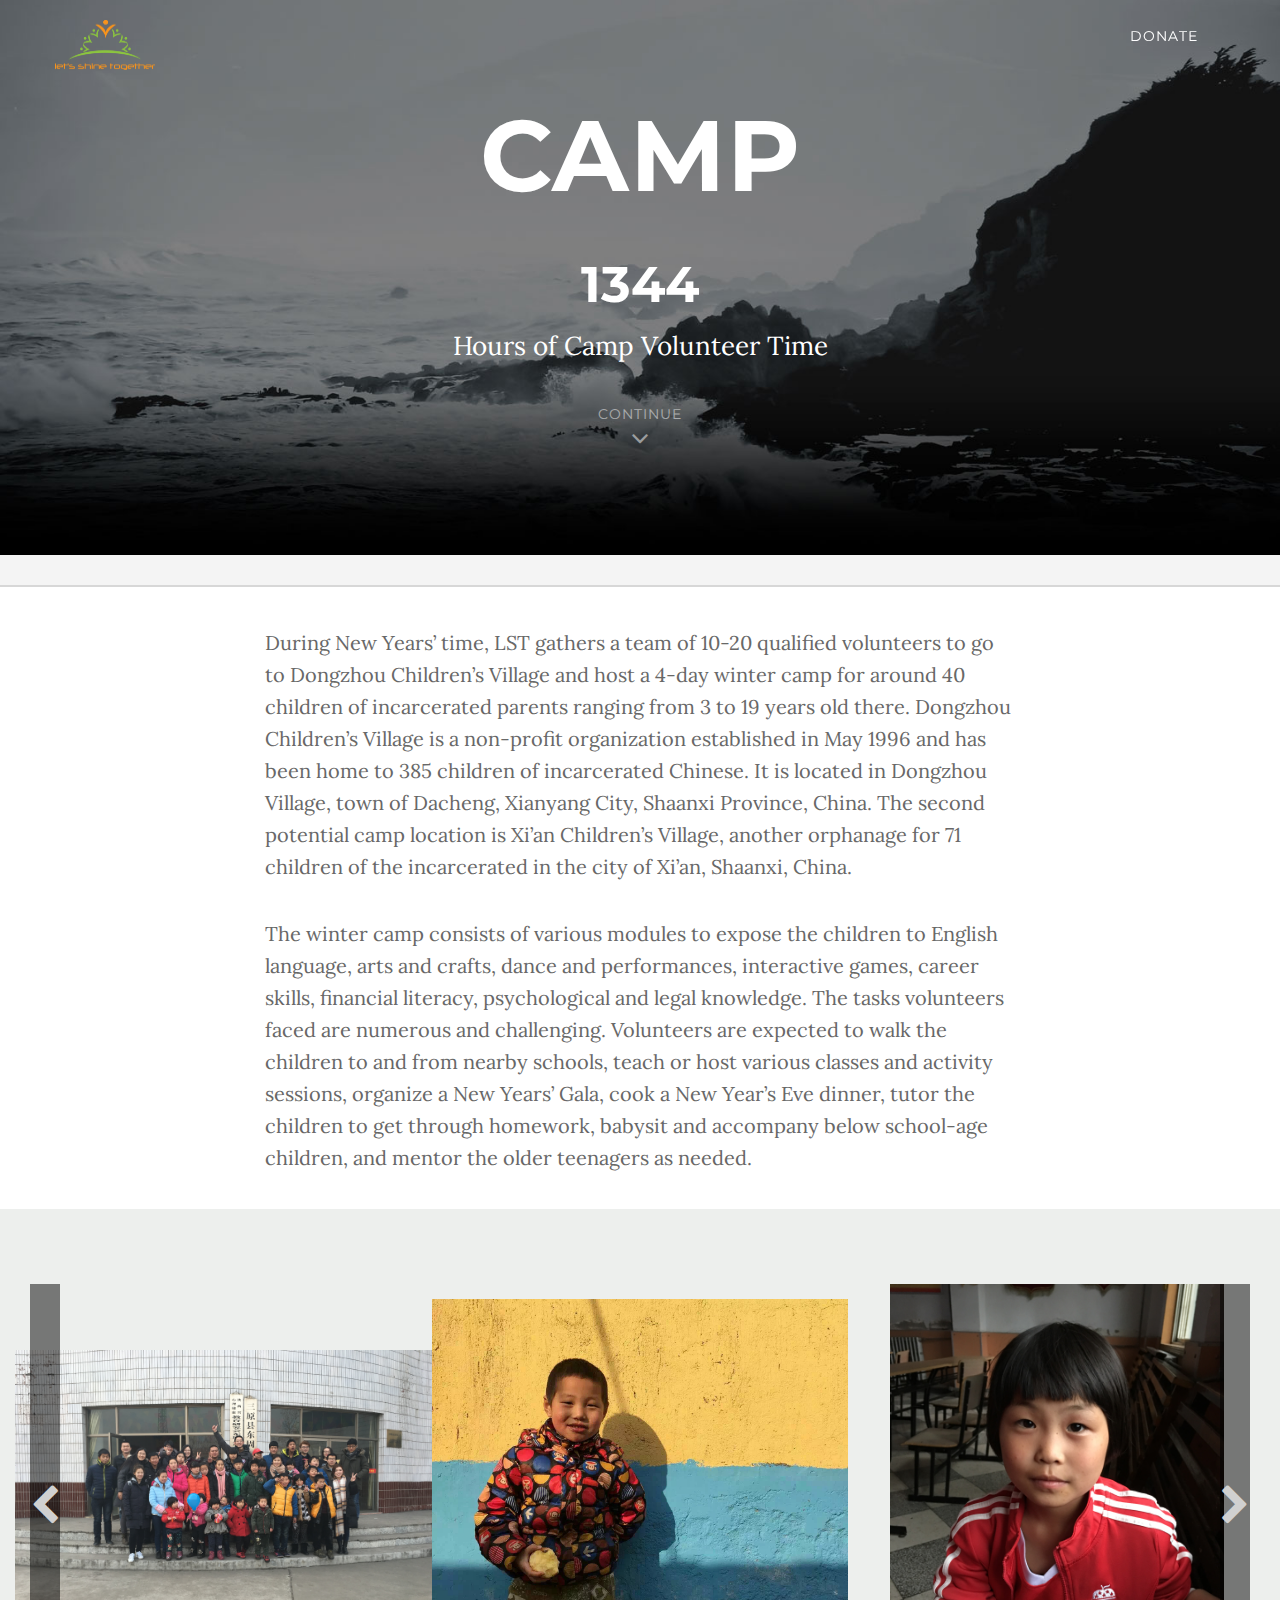
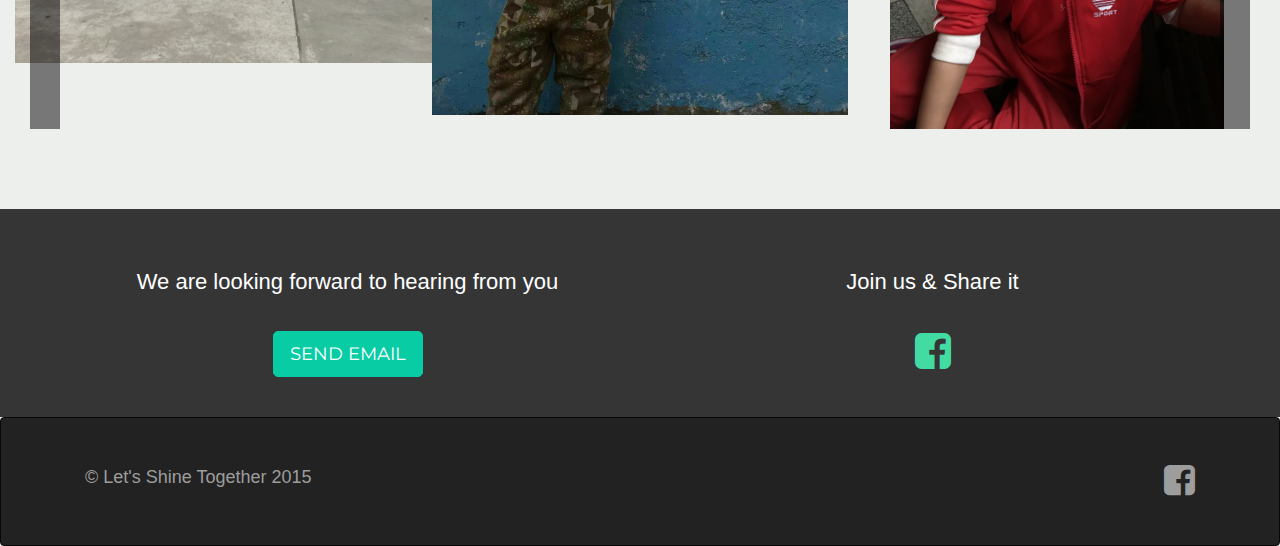
<file: program-Camp.html>
<!DOCTYPE html>
<html lang="en">

<head>

    <meta charset="utf-8">
    <meta http-equiv="X-UA-Compatible" content="IE=edge">
    <meta name="viewport" content="width=device-width, initial-scale=1">
    <meta name="description" content="">
    <meta name="author" content="">

    <title>Let's Shine Together</title>
	<link rel="shortcut icon" type="image/x-icon" href="img/favicon.ico" />
    <!-- Bootstrap Core CSS -->
    <link href="css/bootstrap.min.css" rel="stylesheet">
	<link href="css/jasny-bootstrap.min.css" rel="stylesheet" media="screen">

    <!-- Custom CSS -->
    <link href="css/grayscale.css" rel="stylesheet">
    <link href="css/single-program.css" rel="stylesheet">

    <!-- Custom Fonts -->
    <link href="font-awesome/css/font-awesome.min.css" rel="stylesheet" type="text/css">
    <link href="https://fonts.googleapis.com/css?family=Lora:400,700,400italic,700italic" rel="stylesheet" type="text/css">
    <link href="https://fonts.googleapis.com/css?family=Montserrat:400,700" rel="stylesheet" type="text/css">

    <style type="text/css">
      #photo-container-1{
        height: 445px;
        background-image: url('img/programs/program-pics/camp/camp-1.JPG');
        background-size: contain;
        background-repeat: no-repeat;
        background-position: center;
      }

      #photo-container-2{
        height: 445px;
        background-image: url('img/programs/program-pics/camp/camp-2.JPG');
        background-size: contain;
        background-repeat: no-repeat;
        background-position: center;
      }

      #photo-container-3{
        height: 445px;
        background-image: url('img/programs/program-pics/camp/camp-3.JPG');
        background-size: contain;
        background-repeat: no-repeat;
        background-position: center;
      }
    </style>
</head>

<body id="page-top" data-target=".navbar-fixed-top">

    <!-- Header -->
    <nav class="navbar navbar-custom navbar-fixed-top" role="navigation">
        <div class="container">
            <div class="navbar-header">
                <a href="https://www.gofundme.com/6ua8nx78" target="_blank" class="btn navbar-donate-btn navbar-toggle">
                    Donate
                </a>
                <a class="navbar-brand page-scroll navbar-brand-logo" href="index.html#programs">
                    <img alt="Let's Shine Together" src="img/logo.png" class="logo-brand">
                </a>
            </div>

            <!-- Collect the nav links, forms, and other content for toggling -->
            <div class="collapse navbar-collapse navbar-right navbar-main-collapse">
                <ul class="nav navbar-nav">
                    <!-- Hidden li included to remove active class from about link when scrolled up past about section -->
                    <li class="hidden">
                        <a href="index.html"></a>
                    </li>
                    <a href="https://www.gofundme.com/6ua8nx78" target="_blank" class="btn navbar-donate-btn">
					    Donate
					</a>
                </ul>
            </div>
            <!-- /.navbar-collapse -->
        </div>
        <!-- /.container -->
    </nav>

    <!-- Intro Header -->
    <header class="intro programs">
        <div class="intro-body">
            <div class="container">
                <div class="row">
                    <div class="col-md-8 col-md-offset-2">
                        <h1 class="brand-heading">Camp</h1>
                        <p class="intro-text"><span class="volunteer-hours">1344</span> <br />Hours of Camp Volunteer Time</p>
                        <a href="#section-content" class="btn btn-continue-arrow page-scroll">
                            CONTINUE<br><i class="fa fa-angle-down fa-2x animated"></i>
                        </a>
                    </div>
                </div>
            </div>
        </div>
    </header>

	<section id="section-content" class="program-text">
		<div class="watch-video">
		</div>
		<div class="main-content">
			<div class="container">
				<div class="row">
					<div class="col-md-8 col-md-offset-2 post-content first">
						<p>During New Years’ time, LST gathers a team of 10-20 qualified
              volunteers to go to Dongzhou Children’s Village and host a 4-day
              winter camp for around 40 children of incarcerated parents ranging
              from 3 to 19 years old there. Dongzhou Children’s Village is a non-profit
              organization established in May 1996 and has been home to 385 children
              of incarcerated Chinese. It is located in Dongzhou Village, town of
              Dacheng, Xianyang City, Shaanxi Province, China. The second potential
              camp location is Xi’an Children’s Village, another orphanage for 71
              children of the incarcerated in the city of Xi’an, Shaanxi, China.
            </p>
						<p>The winter camp consists of various modules to expose the children
              to English language, arts and crafts, dance and performances, interactive
              games, career skills, financial literacy, psychological and legal knowledge.
              The tasks volunteers faced are numerous and challenging. Volunteers
              are expected to walk the children to and from nearby schools, teach
              or host various classes and activity sessions, organize a New Years’
              Gala, cook a New Year’s Eve dinner, tutor the children to get through
              homework, babysit and accompany below school-age children, and mentor
              the older teenagers as needed.
            </p>
					</div>
				</div>
			</div>
		</div>
	</section>

  <section id="section-slider" class="program-text" style="margin-bottom: 80px;">
    <div class="main-content">
      <div class="container-fluid">
        <div class="slider generic">
          <div id="photo-container-1" data-max-num="44" data-photo-prefix="camp" class="col-md-4">
            <i id="photo-left" class="fa fa-chevron-left fa-3x" aria-hidden="true" style="float: left;
             line-height: 445px; color: #d0d0d0; background-color: rgba(0,0,0,.5); cursor:pointer"></i>
          </div>
          <div id="photo-container-2" class="col-md-4">
          </div>
          <div id="photo-container-3" class="col-md-4">
            <i id="photo-right" class="fa fa-chevron-right fa-3x" aria-hidden="true" style="float: right;
             line-height: 445px; color: #d0d0d0; background-color: rgba(0,0,0,.5); cursor:pointer;"></i>
          </div>
        </div>
      </div>
    </div>
  </section>

	<!-- Social Media Section  -->
	<section id="programs-social-meida" class="content-section text-center small-media-section">
		<div class="container">
			<div class="row">
				<div class="col-md-6 col-sm-6 col-email-share">
					<p class="subheader">We are looking forward to hearing from you</p>
					<a href="mailto:karen.zhou@letsshinetogether.org" class="btn btn-contact btn-lg">Send Email</a>
				</div>
				<div class="col-md-6 col-sm-6 col-email-share">
					<p class="subheader">Join us & Share it</p>
					<a href="https://www.facebook.com/letsshinetogether.org/" target="_blank"><li class="fa fa-facebook-square fa-3x"></li></a>
				</div>
			</div>
		</div>
	</section>

    <!-- Footer -->
    <footer class="navbar navbar-inverse footer-bottom" role="navigation">
        <div class="container">
        	<div class="navbar-text pull-left">
        		<p>&copy; Let's Shine Together 2015</p>
        	</div>
        	<div class="navbar-text pull-right">
        		<a href="https://www.facebook.com/letsshinetogether.org/" target="_blank"><li class="fa fa-facebook-square fa-2x"></li></a>
        	</div>
        </div>
    </footer>

    <!-- jQuery -->
    <script src="js/jquery.js"></script>

    <!-- Bootstrap Core JavaScript -->
    <script src="js/bootstrap.min.js"></script>

    <!-- Plugin JavaScript -->
    <script src="js/jquery.easing.min.js"></script>

    <!-- Jasny Bootstrap -->
    <script src="js/jasny-bootstrap.min.js"></script>

    <!-- Custom Theme JavaScript -->
    <script src="js/grayscale.js"></script>
    <script src="js/slideshow.js"></script>

</body>

</html>
</file>
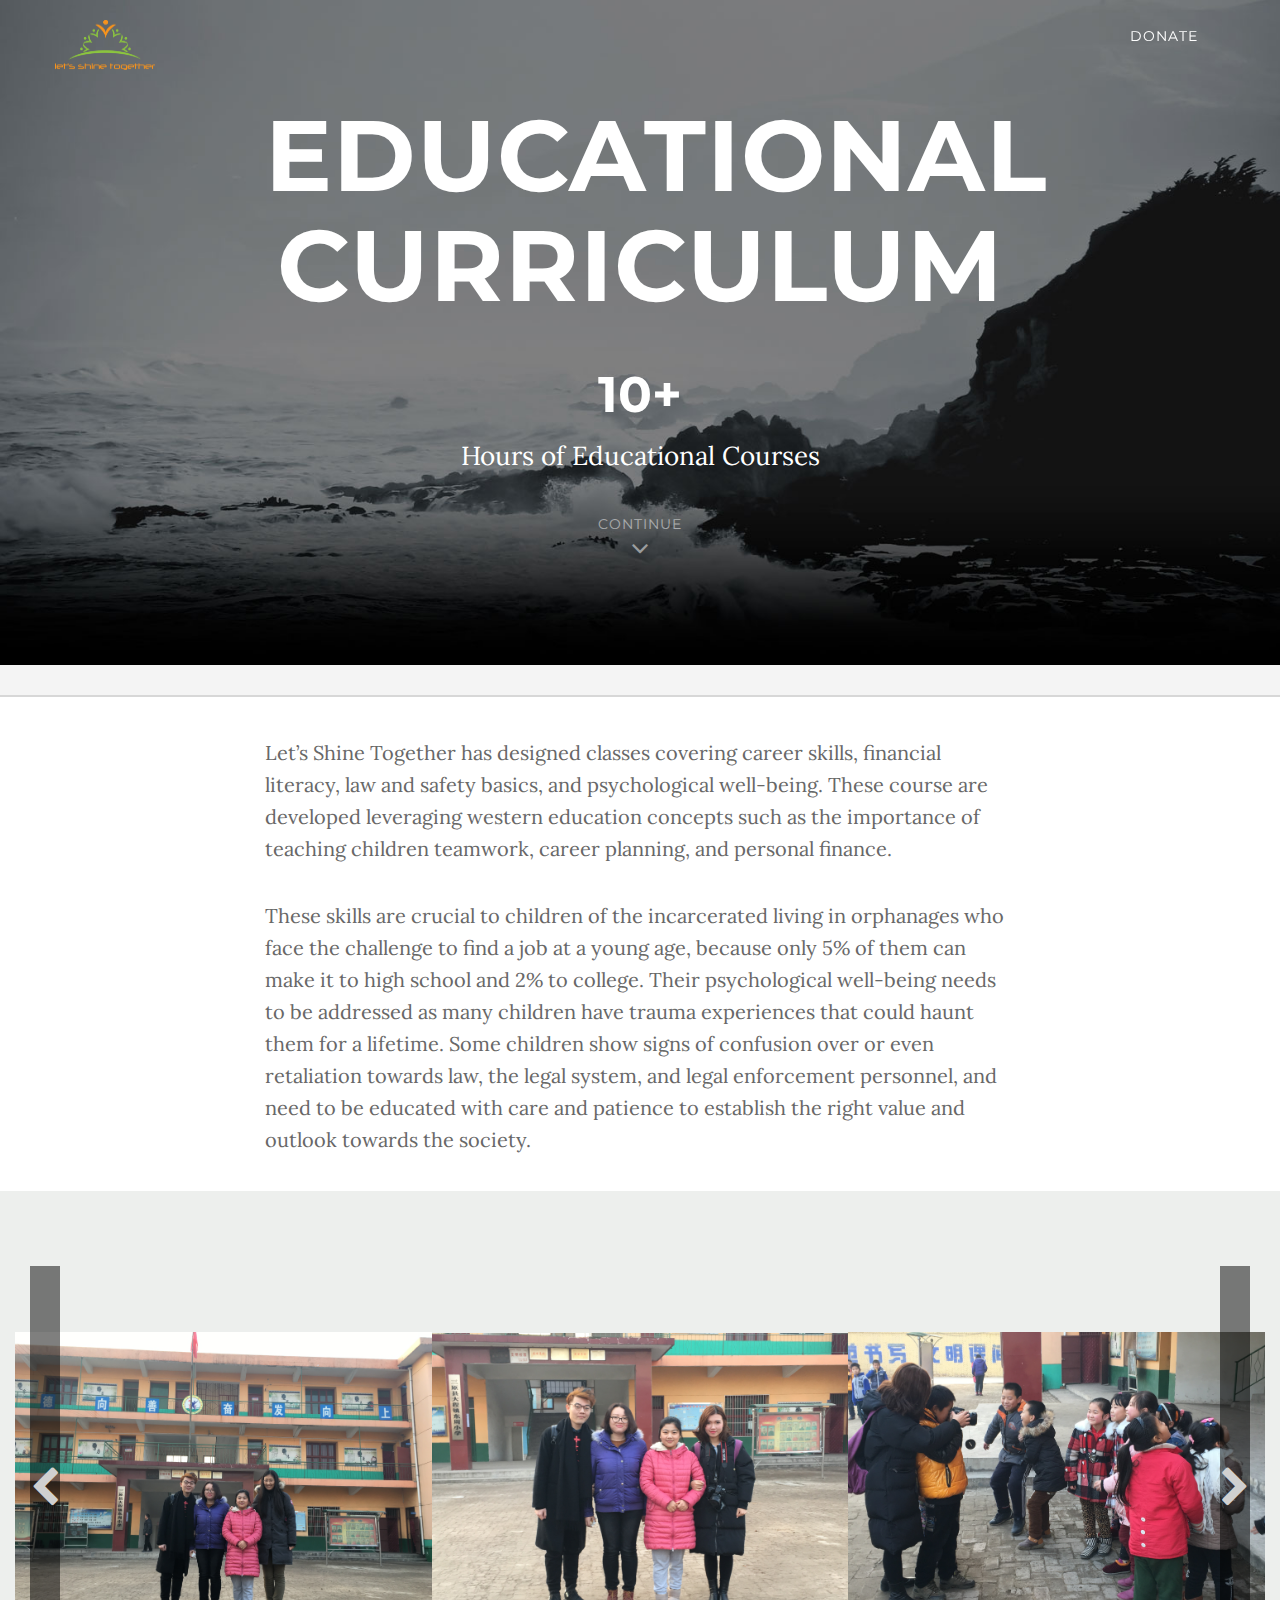
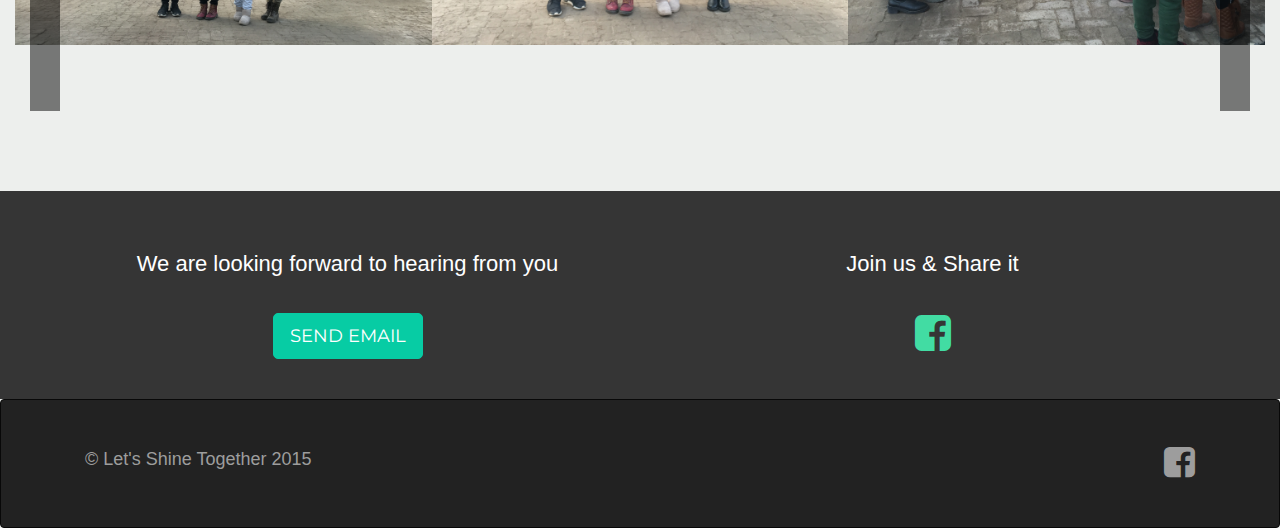
<file: program-EduCurr.html>
<!DOCTYPE html>
<html lang="en">

<head>

    <meta charset="utf-8">
    <meta http-equiv="X-UA-Compatible" content="IE=edge">
    <meta name="viewport" content="width=device-width, initial-scale=1">
    <meta name="description" content="">
    <meta name="author" content="">

    <title>Let's Shine Together</title>
	<link rel="shortcut icon" type="image/x-icon" href="img/favicon.ico" />
    <!-- Bootstrap Core CSS -->
    <link href="css/bootstrap.min.css" rel="stylesheet">
	<link href="css/jasny-bootstrap.min.css" rel="stylesheet" media="screen">

    <!-- Custom CSS -->
    <link href="css/grayscale.css" rel="stylesheet">
    <link href="css/single-program.css" rel="stylesheet">

    <!-- Custom Fonts -->
    <link href="font-awesome/css/font-awesome.min.css" rel="stylesheet" type="text/css">
    <link href="https://fonts.googleapis.com/css?family=Lora:400,700,400italic,700italic" rel="stylesheet" type="text/css">
    <link href="https://fonts.googleapis.com/css?family=Montserrat:400,700" rel="stylesheet" type="text/css">

</head>

<body id="page-top" data-target=".navbar-fixed-top">

    <!-- Header -->
    <nav class="navbar navbar-custom navbar-fixed-top" role="navigation">
        <div class="container">
            <div class="navbar-header">
                <a href="https://www.gofundme.com/6ua8nx78" target="_blank" class="btn navbar-donate-btn navbar-toggle">
                    Donate
                </a>
                <a class="navbar-brand page-scroll navbar-brand-logo" href="index.html#programs">
                    <img alt="Let's Shine Together" src="img/logo.png" class="logo-brand">
                </a>
            </div>

            <!-- Collect the nav links, forms, and other content for toggling -->
            <div class="collapse navbar-collapse navbar-right navbar-main-collapse">
                <ul class="nav navbar-nav">
                    <!-- Hidden li included to remove active class from about link when scrolled up past about section -->
                    <li class="hidden">
                        <a href="index.html"></a>
                    </li>
                    <a href="https://www.gofundme.com/6ua8nx78" target="_blank" class="btn navbar-donate-btn">
					    Donate
					</a>
                </ul>
            </div>
            <!-- /.navbar-collapse -->
        </div>
        <!-- /.container -->
    </nav>

    <!-- Intro Header -->
    <header class="intro programs">
        <div class="intro-body">
            <div class="container">
                <div class="row">
                    <div class="col-md-8 col-md-offset-2">
                        <h1 class="brand-heading">Educational curriculum</h1>
                        <p class="intro-text"><span class="volunteer-hours">10+</span> <br />Hours of Educational Courses</p>
                        <a href="#section-content" class="btn btn-continue-arrow page-scroll">
                            CONTINUE<br><i class="fa fa-angle-down fa-2x animated"></i>
                        </a>
                    </div>
                </div>
            </div>
        </div>
    </header>

	<section id="section-content" class="program-text">
		<div class="watch-video">
		</div>
		<div class="main-content">
			<div class="container">
				<div class="row">
					<div class="col-md-8 col-md-offset-2 post-content first">
						<p>Let’s Shine Together has designed classes covering career skills,
              financial literacy, law and safety basics, and psychological well-being.
              These course are developed leveraging western education concepts such
              as the importance of teaching children teamwork, career planning,
              and personal finance.
            </p>
						<p>These skills are crucial to children of the incarcerated living in
              orphanages who face the challenge to find a job at a young age, because
              only 5% of them can make it to high school and 2% to college. Their
              psychological well-being needs to be addressed as many children have
              trauma experiences that could haunt them for a lifetime. Some children
              show signs of confusion over or even retaliation towards law, the legal
              system, and legal enforcement personnel, and need to be educated with
              care and patience to establish the right value and outlook towards
              the society.
            </p>
					</div>
				</div>
			</div>
		</div>
	</section>

  <section id="section-slider" class="program-text" style="margin-bottom: 80px;">
    <div class="main-content">
      <div class="container-fluid">
        <div class="slider generic">
          <div id="photo-container-1" data-max-num="30" data-photo-prefix="educational" class="col-md-4" style="height: 445px; background-image: url(img/programs/program-pics/educational/educational-1.JPG); background-size: contain; background-repeat: no-repeat; background-position: center; ">
            <i id="photo-left" class="fa fa-chevron-left fa-3x" aria-hidden="true" style="float: left;
             line-height: 445px; color: #d0d0d0; background-color: rgba(0,0,0,.5); cursor:pointer"></i>
          </div>
          <div id="photo-container-2" class="col-md-4" style="height: 445px; background-image: url(img/programs/program-pics/educational/educational-2.JPG); background-size: contain; background-repeat: no-repeat; background-position: center; ">
          </div>
          <div id="photo-container-3" class="col-md-4" style="height: 445px; background-image: url(img/programs/program-pics/educational/educational-3.JPG);
           background-size: contain; background-repeat: no-repeat; background-position: center;
           text-align: center; ">
            <i id="photo-right" class="fa fa-chevron-right fa-3x" aria-hidden="true" style="float: right;
             line-height: 445px; color: #d0d0d0; background-color: rgba(0,0,0,.5); cursor:pointer;"></i>
          </div>
        </div>
      </div>
    </div>
  </section>

	<!-- Social Media Section  -->
	<section id="programs-social-meida" class="content-section text-center small-media-section">
		<div class="container">
			<div class="row">
				<div class="col-md-6 col-sm-6 col-email-share">
					<p class="subheader">We are looking forward to hearing from you</p>
					<a href="mailto:karen.zhou@letsshinetogether.org" class="btn btn-contact btn-lg">Send Email</a>
				</div>
				<div class="col-md-6 col-sm-6 col-email-share">
					<p class="subheader">Join us & Share it</p>
					<a href="https://www.facebook.com/letsshinetogether.org/" target="_blank"><li class="fa fa-facebook-square fa-3x"></li></a>
				</div>
			</div>
		</div>
	</section>

    <!-- Footer -->
    <footer class="navbar navbar-inverse footer-bottom" role="navigation">
        <div class="container">
        	<div class="navbar-text pull-left">
        		<p>&copy; Let's Shine Together 2015</p>
        	</div>
        	<div class="navbar-text pull-right">
        		<a href="https://www.facebook.com/letsshinetogether.org/" target="_blank"><li class="fa fa-facebook-square fa-2x"></li></a>
        	</div>
        </div>
    </footer>

    <!-- jQuery -->
    <script src="js/jquery.js"></script>

    <!-- Bootstrap Core JavaScript -->
    <script src="js/bootstrap.min.js"></script>

    <!-- Plugin JavaScript -->
    <script src="js/jquery.easing.min.js"></script>

    <!-- Jasny Bootstrap -->
    <script src="js/jasny-bootstrap.min.js"></script>

    <!-- Custom Theme JavaScript -->
    <script src="js/grayscale.js"></script>
    <script src="js/slideshow.js"></script>

</body>

</html>
</file>
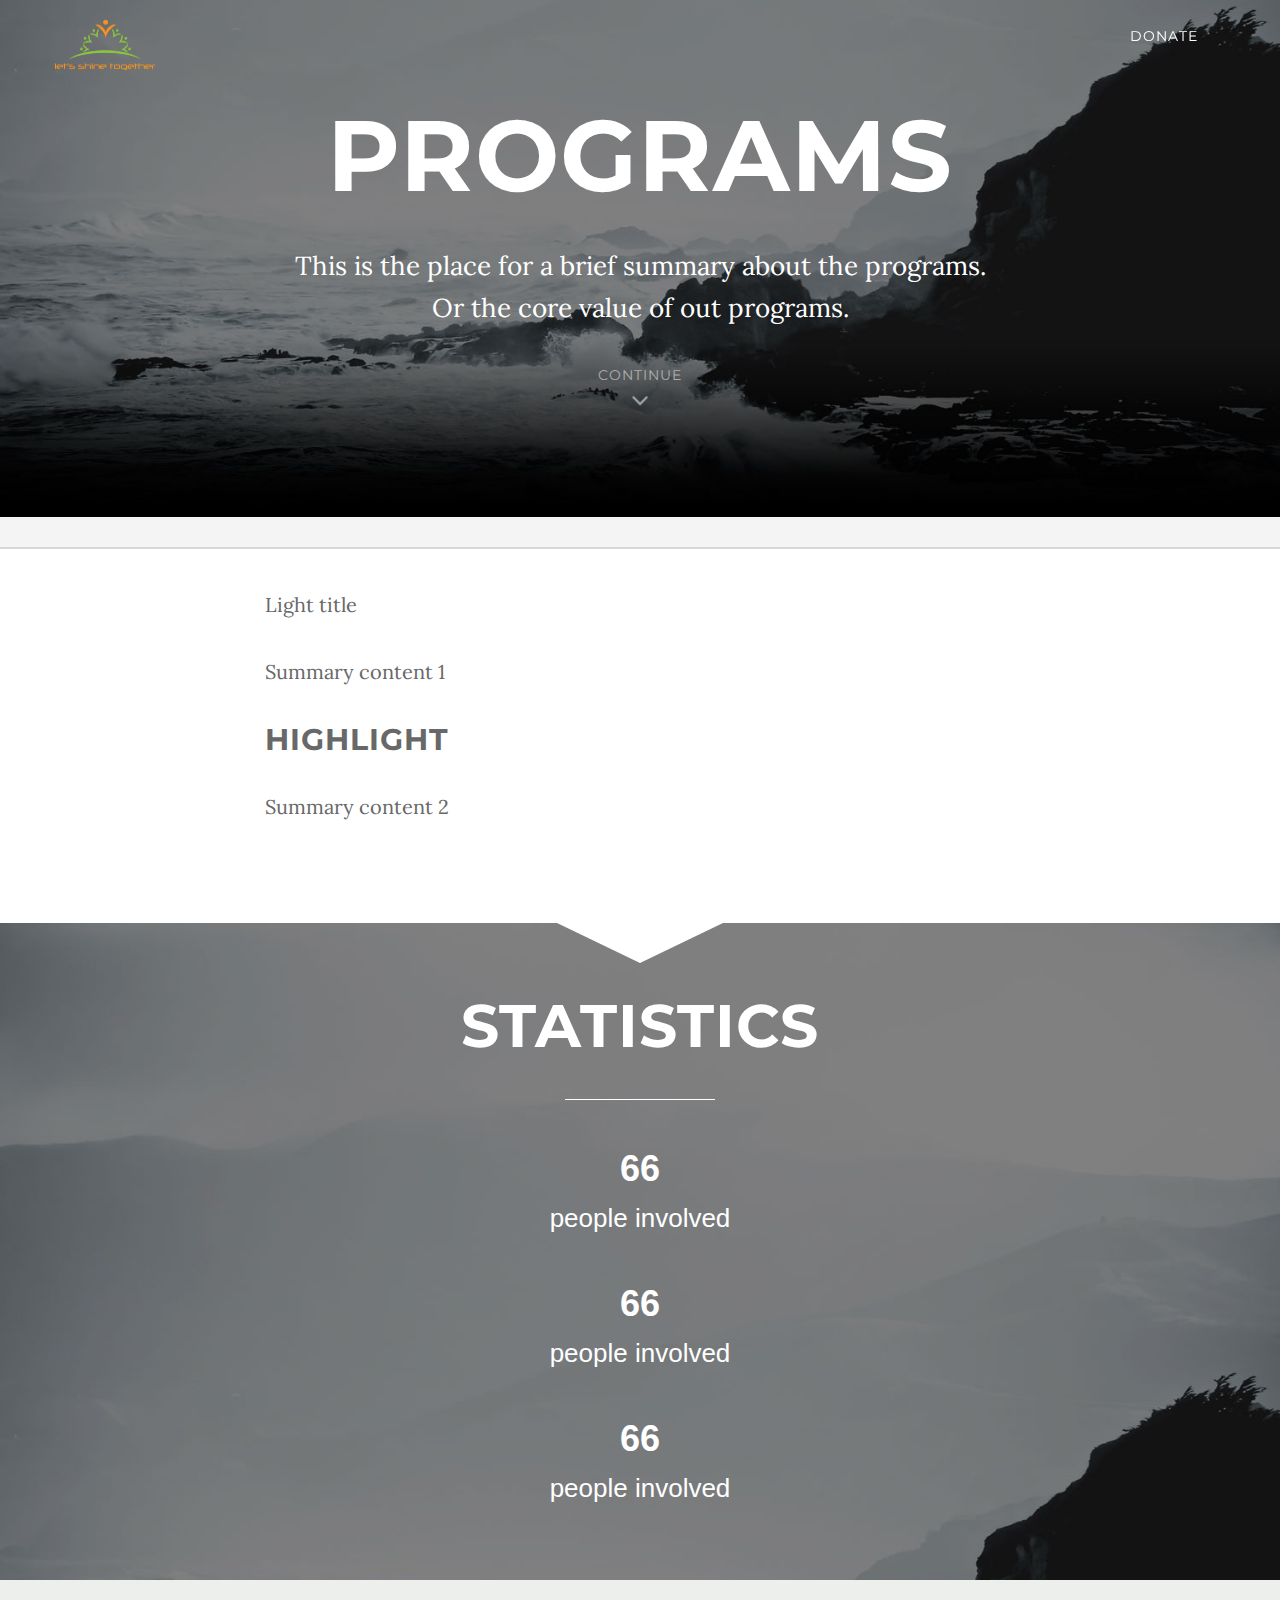
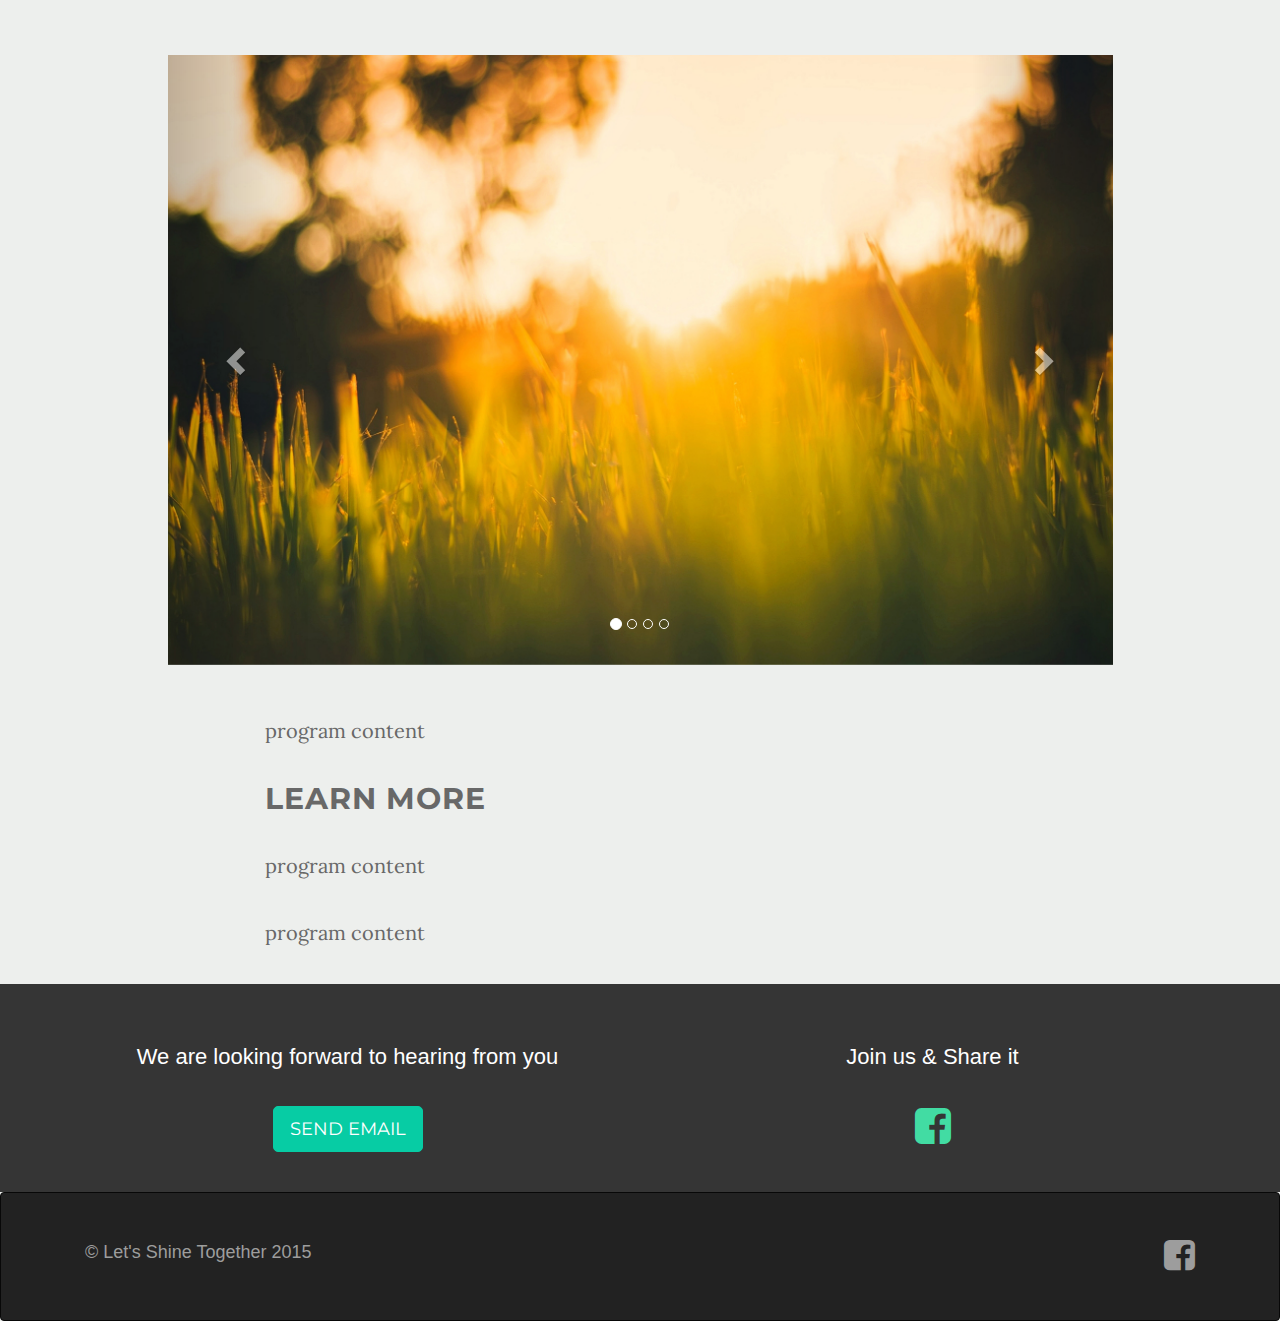
<file: program-Mentor.html>
<!DOCTYPE html>
<html lang="en">

<head>

    <meta charset="utf-8">
    <meta http-equiv="X-UA-Compatible" content="IE=edge">
    <meta name="viewport" content="width=device-width, initial-scale=1">
    <meta name="description" content="">
    <meta name="author" content="">

    <title>Let's Shine Together</title>
	<link rel="shortcut icon" type="image/x-icon" href="img/favicon.ico" />
    <!-- Bootstrap Core CSS -->
    <link href="css/bootstrap.min.css" rel="stylesheet">
	<link href="css/jasny-bootstrap.min.css" rel="stylesheet" media="screen">
	
    <!-- Custom CSS -->
    <link href="css/grayscale.css" rel="stylesheet">
    <link href="css/single-program.css" rel="stylesheet">

    <!-- Custom Fonts -->
    <link href="font-awesome/css/font-awesome.min.css" rel="stylesheet" type="text/css">
    <link href="http://fonts.googleapis.com/css?family=Lora:400,700,400italic,700italic" rel="stylesheet" type="text/css">
    <link href="http://fonts.googleapis.com/css?family=Montserrat:400,700" rel="stylesheet" type="text/css">

    <!-- HTML5 Shim and Respond.js IE8 support of HTML5 elements and media queries -->
    <!-- WARNING: Respond.js doesn't work if you view the page via file:// -->
    <!--[if lt IE 9]>
        <script src="https://oss.maxcdn.com/libs/html5shiv/3.7.0/html5shiv.js"></script>
        <script src="https://oss.maxcdn.com/libs/respond.js/1.4.2/respond.min.js"></script>
    <![endif]-->

</head>

<body id="page-top" data-target=".navbar-fixed-top">
	
    <!-- Header -->
    <nav class="navbar navbar-custom navbar-fixed-top" role="navigation">
        <div class="container">
            <div class="navbar-header">
                <a href="https://www.gofundme.com/6ua8nx78" target="_blank" class="btn navbar-donate-btn navbar-toggle">
                    Donate
                </a>
                <a class="navbar-brand page-scroll navbar-brand-logo" href="index.html">
                    <img alt="Let's Shine Together" src="img/logo.png" class="logo-brand">
                </a>
            </div>

            <!-- Collect the nav links, forms, and other content for toggling -->
            <div class="collapse navbar-collapse navbar-right navbar-main-collapse">
                <ul class="nav navbar-nav">
                    <!-- Hidden li included to remove active class from about link when scrolled up past about section -->
                    <li class="hidden">
                        <a href="index.html"></a>
                    </li>
                    <a href="https://www.gofundme.com/6ua8nx78" target="_blank" class="btn navbar-donate-btn">
					    Donate
					</a>	
                </ul>
            </div>
            <!-- /.navbar-collapse -->
        </div>
        <!-- /.container -->
    </nav>

    <!-- Intro Header -->
    <header class="intro programs">
        <div class="intro-body">
            <div class="container">
                <div class="row">
                    <div class="col-md-8 col-md-offset-2">
                        <h1 class="brand-heading">Programs</h1>
                        <p class="intro-text">This is the place for a brief summary about the programs. <br>Or the core value of out programs.</p>
                        <a href="#summary" class="btn btn-continue-arrow page-scroll">
                            CONTINUE<br><i class="fa fa-angle-down fa-2x animated"></i>
                        </a>
                    </div>
                </div>
            </div>
        </div>
    </header>

	<section id="section-content" class="program-text">
		<div class="watch-video">
		</div>
		<div class="main-content">
			<div class="container">
				<div class="row">
					<div class="col-md-8 col-md-offset-2 post-content first">
						<p>Light title</p>
						<p>Summary content 1</p>
						<h2>Highlight</h2>
						<p>Summary content 2</p>
					</div>
				</div>
			</div>
		</div>
		<div class="program-stats">
			<div class="container">
				<div class="row">
					<div class="col-md-8 col-md-offset-2">
						<h3 class="header medium separator">
							Statistics
							<span class="subheader"></span>
						</h3>
					</div>
				</div>
				<div class="row">
					<div class="col-md-6 col-md-offset-3 col-sm-6 col-sm-offset-3">
						<p class="statistic">
							66
							<span class="description">people involved</span>
						</p>
						<p class="statistic">
							66
							<span class="description">people involved</span>
						</p>
						<p class="statistic">
							66
							<span class="description">people involved</span>
						</p>
					</div>
				</div>
			</div>
		</div>
	</section>

	<section id="section-slider" class="program-text">
		<div class="container">
			<div class="row" id="bxslider">
				<div class="col-md-10 col-md-offset-1">
					<div class="slider generic">
						<div id="myCarousel" class="carousel slide" data-ride="carousel">
							<!-- Indicators -->
							<ol class="carousel-indicators">
								<li data-target="#myCarousel" data-slide-to="0" class="active"></li>
								<li data-target="#myCarousel" data-slide-to="1"></li>
								<li data-target="#myCarousel" data-slide-to="2"></li>
								<li data-target="#myCarousel" data-slide-to="3"></li>
							</ol>
							
							<!-- Wrapper for slides -->
							<div class="carousel-inner" role="listbox">
								<div class="item active">
									<img src="img/intro-background.jpg" alt="picture1" style="float: left; list-style: none; position: relative; width: 945px; height: 610.615px;">
								</div>
								
								<div class="item">
									<img src="img/programs-background.jpg" alt="picture2" style="float: left; list-style: none; position: relative; width: 945px; height: 610.615px;">
								</div>
								
								<div class="item">
									<img src="img/programs-background.jpg" alt="picture3" style="float: left; list-style: none; position: relative; width: 945px; height: 610.615px;">
								</div>
								
								<div class="item">
									<img src="img/programs-background.jpg" alt="picture4" style="float: left; list-style: none; position: relative; width: 945px; height: 610.615px;">
								</div>
							</div>
							
							<!-- Left and right controls -->
							<a class="left carousel-control" href="#myCarousel" role="button" data-slide="prev">
								<span class="glyphicon glyphicon-chevron-left" aria-hidden="true"></span>
								<span class="sr-only">Previous</span>
							</a>
							<a class="right carousel-control" href="#myCarousel" role="button" data-slide="next">
								<span class="glyphicon glyphicon-chevron-right" aria-hidden="true"></span>
								<span class="sr-only">Next</span>
							</a>
						</div>
					</div>
				</div>				
			</div>
			<div class="row">
				<div class="col-md-8 col-md-offset-2 post-content second">
					<p>program content</p>
					<h2>
						<b>Learn more</b>
					</h2>
					<p>program content</p>
					<p>program content</p>
				</div>
			</div>
		</div>
	</section>

	<!-- Social Media Section  -->
	<section id="programs-social-meida" class="content-section text-center small-media-section">
		<div class="container">
			<div class="row">
				<div class="col-md-6 col-sm-6 col-email-share">
					<p class="subheader">We are looking forward to hearing from you</p>			
					<a href="mailto:karen.zhou@letsshinetogether.org" class="btn btn-contact btn-lg">Send Email</a>		
				</div>
				<div class="col-md-6 col-sm-6 col-email-share">				
					<p class="subheader">Join us & Share it</p>
					<a href="https://www.facebook.com/letsshinetogether.org/" target="_blank"><li class="fa fa-facebook-square fa-3x"></li></a>
				</div>
			</div>		
		</div>
	</section>
	
    <!-- Footer -->
    <footer class="navbar navbar-inverse footer-bottom" role="navigation">
        <div class="container">
        	<div class="navbar-text pull-left">
        		<p>&copy; Let's Shine Together 2015</p>
        	</div>  
        	<div class="navbar-text pull-right">
        		<a href="https://www.facebook.com/letsshinetogether.org/" target="_blank"><li class="fa fa-facebook-square fa-2x"></li></a>
        	</div>          
        </div>
    </footer>

    <!-- jQuery -->
    <script src="js/jquery.js"></script>

    <!-- Bootstrap Core JavaScript -->
    <script src="js/bootstrap.min.js"></script>

    <!-- Plugin JavaScript -->
    <script src="js/jquery.easing.min.js"></script>
    
    <!-- Jasny Bootstrap -->
    <script src="js/jasny-bootstrap.min.js"></script>
    
    <!-- Custom Theme JavaScript -->
    <script src="js/grayscale.js"></script>
    <script src="js/slideshow.js"></script>

</body>

</html>
</file>
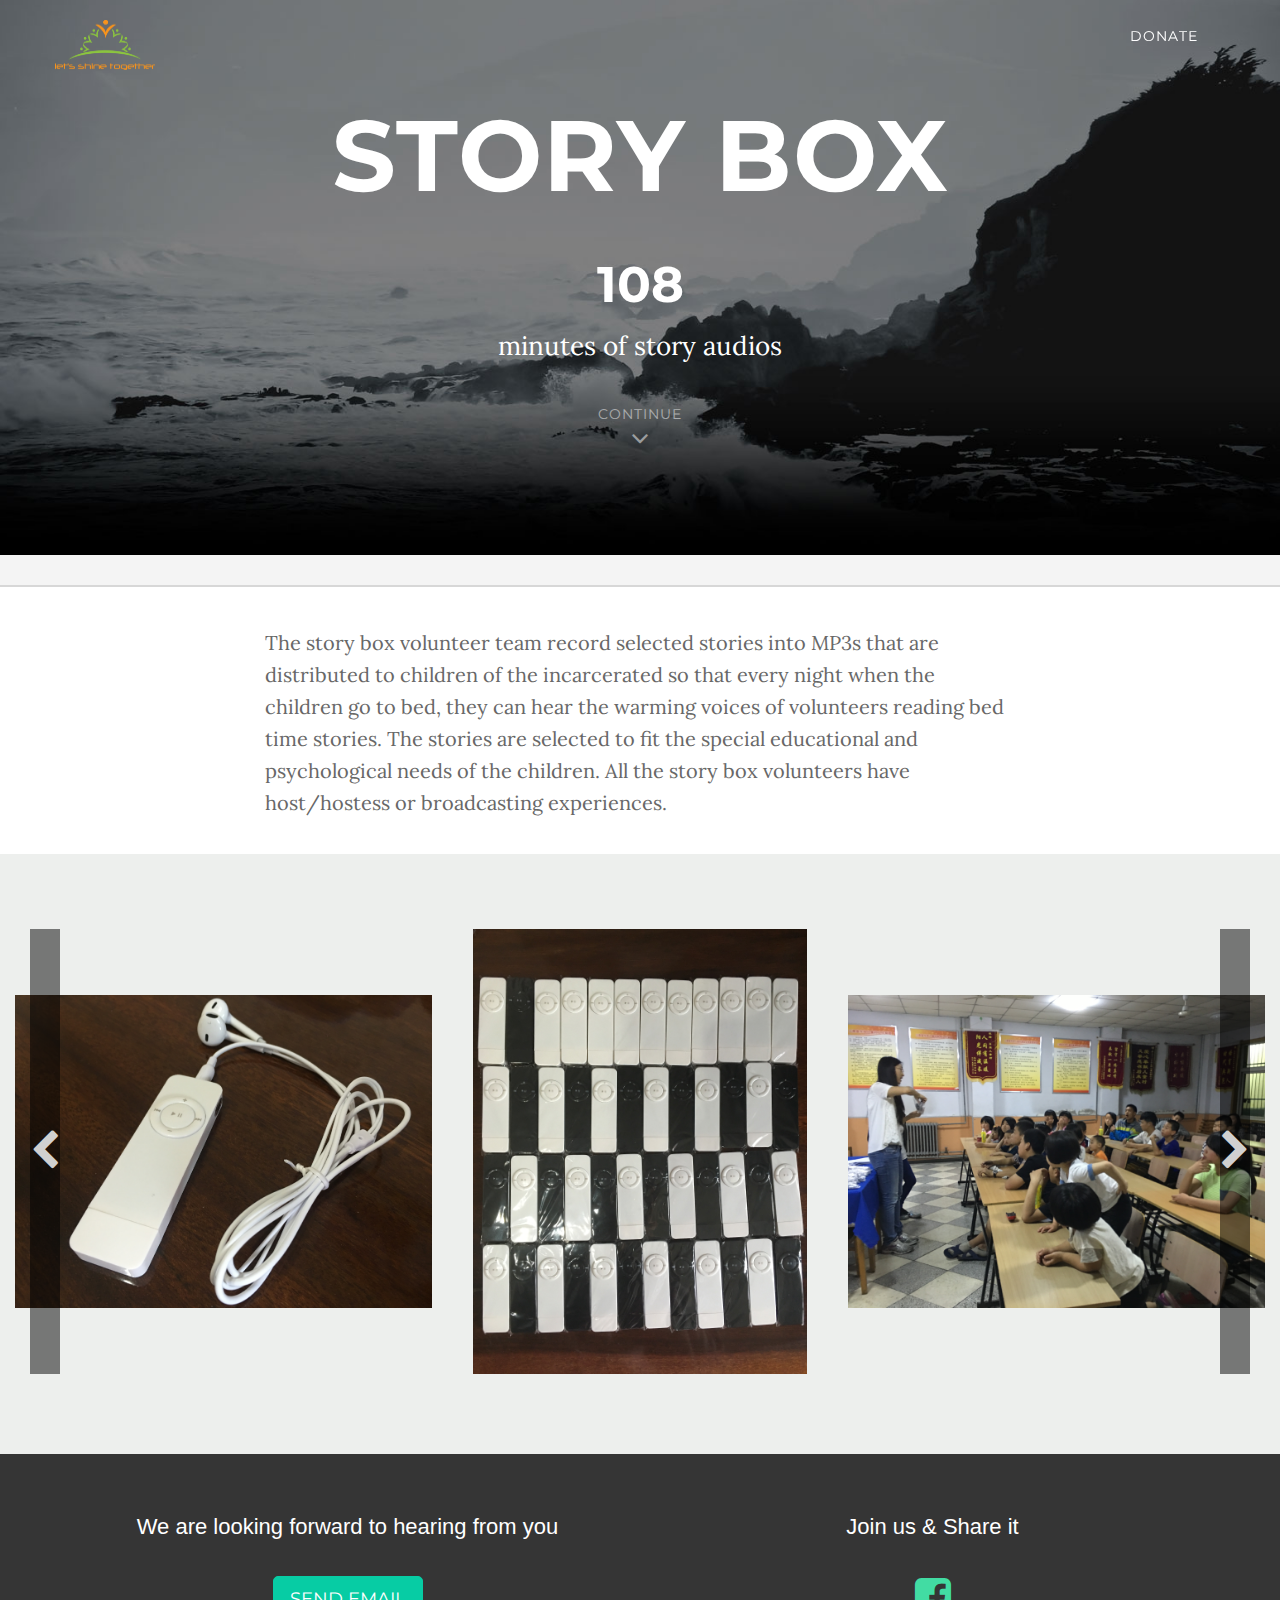
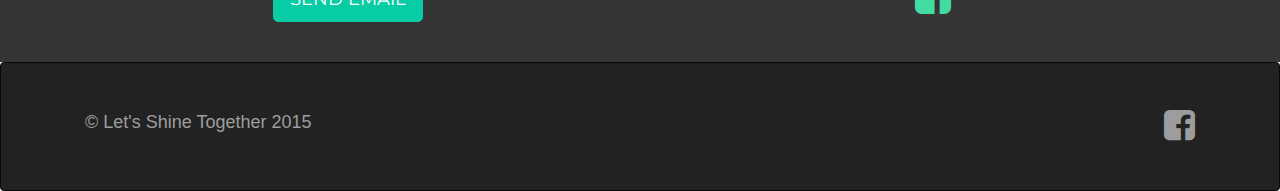
<file: program-StoryBox.html>
<!DOCTYPE html>
<html lang="en">

<head>

    <meta charset="utf-8">
    <meta http-equiv="X-UA-Compatible" content="IE=edge">
    <meta name="viewport" content="width=device-width, initial-scale=1">
    <meta name="description" content="">
    <meta name="author" content="">

    <title>Let's Shine Together</title>
	<link rel="shortcut icon" type="image/x-icon" href="img/favicon.ico" />
    <!-- Bootstrap Core CSS -->
    <link href="css/bootstrap.min.css" rel="stylesheet">
	<link href="css/jasny-bootstrap.min.css" rel="stylesheet" media="screen">

    <!-- Custom CSS -->
    <link href="css/grayscale.css" rel="stylesheet">
    <link href="css/single-program.css" rel="stylesheet">

    <!-- Custom Fonts -->
    <link href="font-awesome/css/font-awesome.min.css" rel="stylesheet" type="text/css">
    <link href="https://fonts.googleapis.com/css?family=Lora:400,700,400italic,700italic" rel="stylesheet" type="text/css">
    <link href="https://fonts.googleapis.com/css?family=Montserrat:400,700" rel="stylesheet" type="text/css">

</head>

<body id="page-top" data-target=".navbar-fixed-top">

    <!-- Header -->
    <nav class="navbar navbar-custom navbar-fixed-top" role="navigation">
        <div class="container">
            <div class="navbar-header">
                <a href="https://www.gofundme.com/6ua8nx78" target="_blank" class="btn navbar-donate-btn navbar-toggle">
                    Donate
                </a>
                <a class="navbar-brand page-scroll navbar-brand-logo" href="index.html#programs">
                    <img alt="Let's Shine Together" src="img/logo.png" class="logo-brand">
                </a>
            </div>

            <!-- Collect the nav links, forms, and other content for toggling -->
            <div class="collapse navbar-collapse navbar-right navbar-main-collapse">
                <ul class="nav navbar-nav">
                    <!-- Hidden li included to remove active class from about link when scrolled up past about section -->
                    <li class="hidden">
                        <a href="index.html"></a>
                    </li>
                    <a href="https://www.gofundme.com/6ua8nx78" target="_blank" class="btn navbar-donate-btn">
					    Donate
					</a>
                </ul>
            </div>
            <!-- /.navbar-collapse -->
        </div>
        <!-- /.container -->
    </nav>

    <!-- Intro Header -->
    <header class="intro programs">
        <div class="intro-body">
            <div class="container">
                <div class="row">
                    <div class="col-md-8 col-md-offset-2">
                        <h1 class="brand-heading">Story Box</h1>
                        <p class="intro-text"><span class="volunteer-hours">108</span><br>minutes of story audios</p>
                        <a href="#summary" class="btn btn-continue-arrow page-scroll">
                            CONTINUE<br><i class="fa fa-angle-down fa-2x animated"></i>
                        </a>
                    </div>
                </div>
            </div>
        </div>
    </header>

	<section id="section-content" class="program-text">
		<div class="watch-video">
		</div>
		<div class="main-content">
			<div class="container">
				<div class="row">
					<div class="col-md-8 col-md-offset-2 post-content first">
						<p>The story box volunteer team record selected stories into MP3s that
              are distributed to children of the incarcerated so that every night
              when the children go to bed, they can hear the warming voices of volunteers
              reading bed time stories. The stories are selected to fit the special
              educational and psychological needs of the children. All the story box
              volunteers have host/hostess or broadcasting experiences.
            </p>
					</div>
				</div>
			</div>
		</div>
	</section>

  <section id="section-slider" class="program-text" style="margin-bottom: 80px;">
    <div class="main-content">
      <div class="container-fluid">
        <div class="slider generic">
          <div id="photo-container-1" data-max-num="10" data-photo-prefix="story" class="col-md-4" style="height: 445px; background-image: url(img/programs/program-pics/story/story-1.JPG); background-size: contain; background-repeat: no-repeat; background-position: center; ">
            <i id="photo-left" class="fa fa-chevron-left fa-3x" aria-hidden="true" style="float: left;
             line-height: 445px; color: #d0d0d0; background-color: rgba(0,0,0,.5); cursor:pointer"></i>
          </div>
          <div id="photo-container-2" class="col-md-4" style="height: 445px; background-image: url(img/programs/program-pics/story/story-2.JPG); background-size: contain; background-repeat: no-repeat; background-position: center; ">
          </div>
          <div id="photo-container-3" class="col-md-4" style="height: 445px; background-image: url(img/programs/program-pics/story/story-3.JPG);
           background-size: contain; background-repeat: no-repeat; background-position: center;
           text-align: center; ">
            <i id="photo-right" class="fa fa-chevron-right fa-3x" aria-hidden="true" style="float: right;
             line-height: 445px; color: #d0d0d0; background-color: rgba(0,0,0,.5); cursor:pointer;"></i>
          </div>
        </div>
      </div>
    </div>
  </section>

	<!-- Social Media Section  -->
	<section id="programs-social-meida" class="content-section text-center small-media-section">
		<div class="container">
			<div class="row">
				<div class="col-md-6 col-sm-6 col-email-share">
					<p class="subheader">We are looking forward to hearing from you</p>
					<a href="mailto:karen.zhou@letsshinetogether.org" class="btn btn-contact btn-lg">Send Email</a>
				</div>
				<div class="col-md-6 col-sm-6 col-email-share">
					<p class="subheader">Join us & Share it</p>
					<a href="https://www.facebook.com/letsshinetogether.org/" target="_blank"><li class="fa fa-facebook-square fa-3x"></li></a>
				</div>
			</div>
		</div>
	</section>

    <!-- Footer -->
    <footer class="navbar navbar-inverse footer-bottom" role="navigation">
        <div class="container">
        	<div class="navbar-text pull-left">
        		<p>&copy; Let's Shine Together 2015</p>
        	</div>
        	<div class="navbar-text pull-right">
        		<a href="https://www.facebook.com/letsshinetogether.org/" target="_blank"><li class="fa fa-facebook-square fa-2x"></li></a>
        	</div>
        </div>
    </footer>

    <!-- jQuery -->
    <script src="js/jquery.js"></script>

    <!-- Bootstrap Core JavaScript -->
    <script src="js/bootstrap.min.js"></script>

    <!-- Plugin JavaScript -->
    <script src="js/jquery.easing.min.js"></script>

    <!-- Jasny Bootstrap -->
    <script src="js/jasny-bootstrap.min.js"></script>

    <!-- Custom Theme JavaScript -->
    <script src="js/grayscale.js"></script>
    <script src="js/slideshow.js"></script>

</body>

</html>
</file>
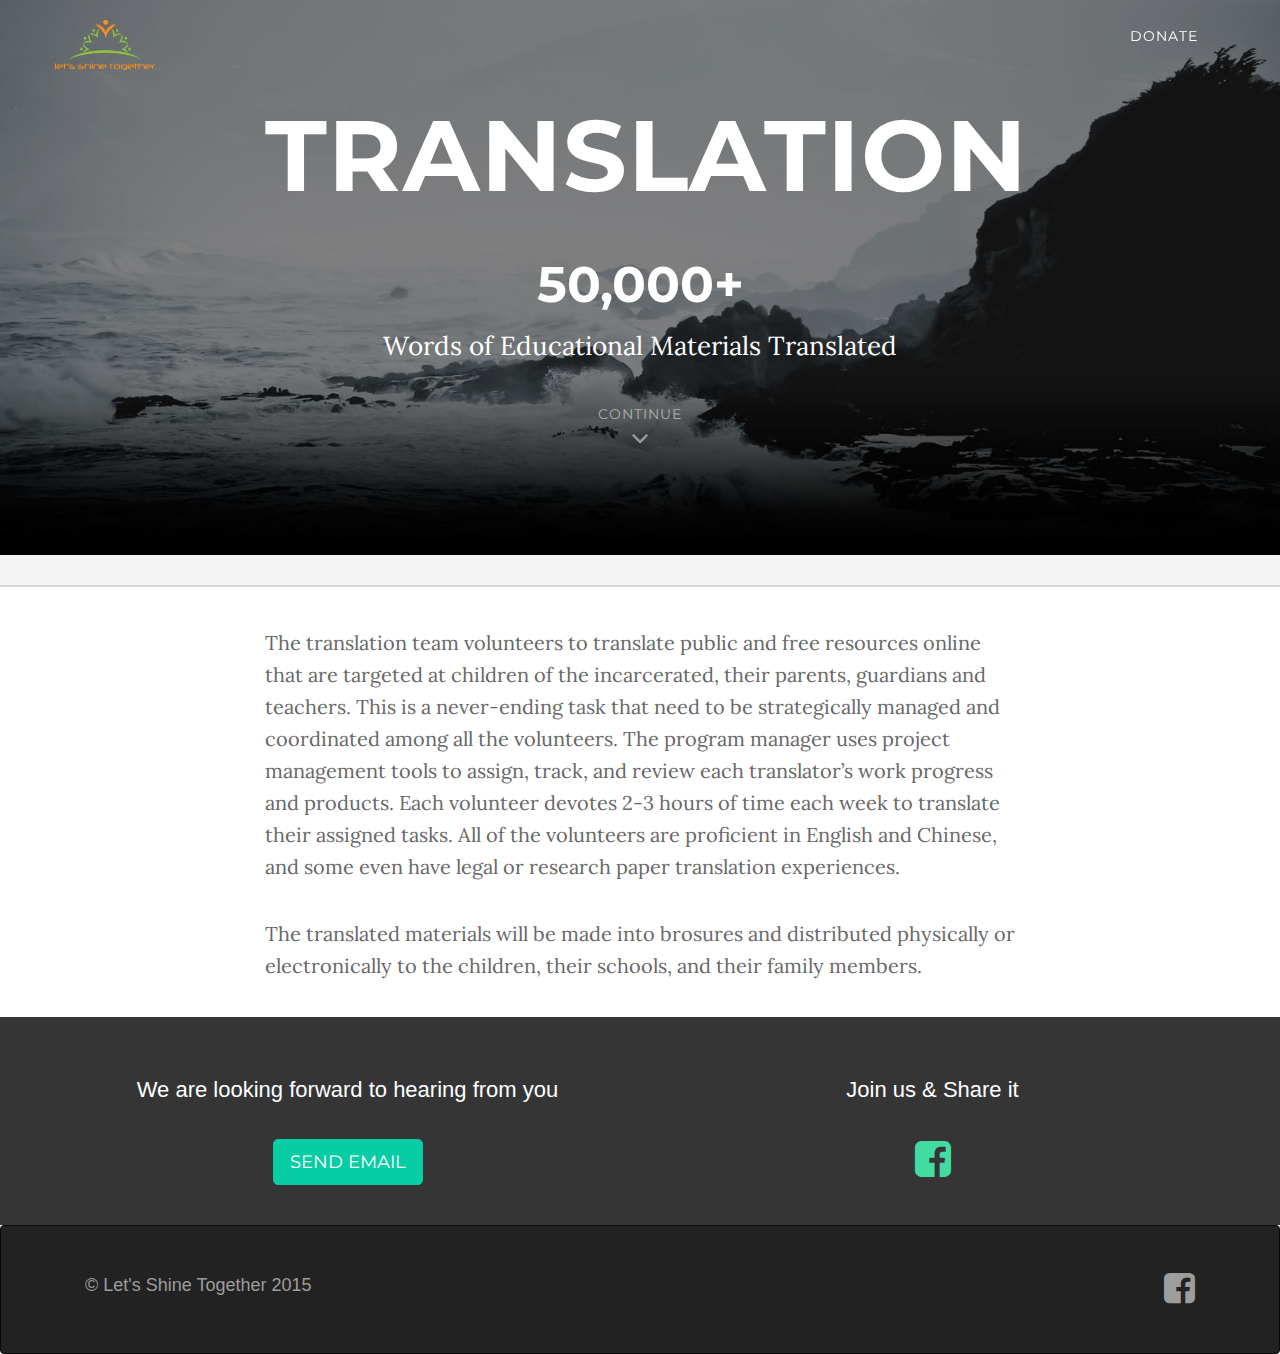
<file: program-Translation.html>
<!DOCTYPE html>
<html lang="en">

<head>

    <meta charset="utf-8">
    <meta http-equiv="X-UA-Compatible" content="IE=edge">
    <meta name="viewport" content="width=device-width, initial-scale=1">
    <meta name="description" content="">
    <meta name="author" content="">

    <title>Let's Shine Together</title>
	<link rel="shortcut icon" type="image/x-icon" href="img/favicon.ico" />
    <!-- Bootstrap Core CSS -->
    <link href="css/bootstrap.min.css" rel="stylesheet">
	<link href="css/jasny-bootstrap.min.css" rel="stylesheet" media="screen">

    <!-- Custom CSS -->
    <link href="css/grayscale.css" rel="stylesheet">
    <link href="css/single-program.css" rel="stylesheet">

    <!-- Custom Fonts -->
    <link href="font-awesome/css/font-awesome.min.css" rel="stylesheet" type="text/css">
    <link href="https://fonts.googleapis.com/css?family=Lora:400,700,400italic,700italic" rel="stylesheet" type="text/css">
    <link href="https://fonts.googleapis.com/css?family=Montserrat:400,700" rel="stylesheet" type="text/css">

</head>

<body id="page-top" data-target=".navbar-fixed-top">

    <!-- Header -->
    <nav class="navbar navbar-custom navbar-fixed-top" role="navigation">
        <div class="container">
            <div class="navbar-header">
                <a href="https://www.gofundme.com/6ua8nx78" target="_blank" class="btn navbar-donate-btn navbar-toggle">
                    Donate
                </a>
                <a class="navbar-brand page-scroll navbar-brand-logo" href="index.html#programs">
                    <img alt="Let's Shine Together" src="img/logo.png" class="logo-brand">
                </a>
            </div>

            <!-- Collect the nav links, forms, and other content for toggling -->
            <div class="collapse navbar-collapse navbar-right navbar-main-collapse">
                <ul class="nav navbar-nav">
                    <!-- Hidden li included to remove active class from about link when scrolled up past about section -->
                    <li class="hidden">
                        <a href="index.html"></a>
                    </li>
                    <a href="https://www.gofundme.com/6ua8nx78" target="_blank" class="btn navbar-donate-btn">
					    Donate
					</a>
                </ul>
            </div>
            <!-- /.navbar-collapse -->
        </div>
        <!-- /.container -->
    </nav>

    <!-- Intro Header -->
    <header class="intro programs">
        <div class="intro-body">
            <div class="container">
                <div class="row">
                    <div class="col-md-8 col-md-offset-2">
                        <h1 class="brand-heading">Translation</h1>
                        <p class="intro-text"><span class="volunteer-hours">50,000+</span><br>Words of Educational Materials Translated</p>
                        <a href="#summary" class="btn btn-continue-arrow page-scroll">
                            CONTINUE<br><i class="fa fa-angle-down fa-2x animated"></i>
                        </a>
                    </div>
                </div>
            </div>
        </div>
    </header>

	<section id="section-content" class="program-text">
		<div class="watch-video">
		</div>
		<div class="main-content">
			<div class="container">
				<div class="row">
					<div class="col-md-8 col-md-offset-2 post-content first">
						<p>The translation team volunteers to translate public and free resources
              online that are targeted at children of the incarcerated, their parents,
              guardians and teachers. This is a never-ending task that need to be
              strategically managed and coordinated among all the volunteers. The
              program manager uses project management tools to assign, track, and
              review each translator’s work progress and products. Each volunteer
              devotes 2-3 hours of time each week to translate their assigned tasks.
              All of the volunteers are proficient in English and Chinese, and some
              even have legal or research paper translation experiences.
            </p>
						<p>The translated materials will be made into brosures and distributed
              physically or electronically to the children, their schools, and their
              family members.
            </p>
					</div>
				</div>
			</div>
		</div>
	</section>

	<!-- Social Media Section  -->
	<section id="programs-social-meida" class="content-section text-center small-media-section">
		<div class="container">
			<div class="row">
				<div class="col-md-6 col-sm-6 col-email-share">
					<p class="subheader">We are looking forward to hearing from you</p>
					<a href="mailto:karen.zhou@letsshinetogether.org" class="btn btn-contact btn-lg">Send Email</a>
				</div>
				<div class="col-md-6 col-sm-6 col-email-share">
					<p class="subheader">Join us & Share it</p>
					<a href="https://www.facebook.com/letsshinetogether.org/" target="_blank"><li class="fa fa-facebook-square fa-3x"></li></a>
				</div>
			</div>
		</div>
	</section>

    <!-- Footer -->
    <footer class="navbar navbar-inverse footer-bottom" role="navigation">
        <div class="container">
        	<div class="navbar-text pull-left">
        		<p>&copy; Let's Shine Together 2015</p>
        	</div>
        	<div class="navbar-text pull-right">
        		<a href="https://www.facebook.com/letsshinetogether.org/" target="_blank"><li class="fa fa-facebook-square fa-2x"></li></a>
        	</div>
        </div>
    </footer>

    <!-- jQuery -->
    <script src="js/jquery.js"></script>

    <!-- Bootstrap Core JavaScript -->
    <script src="js/bootstrap.min.js"></script>

    <!-- Plugin JavaScript -->
    <script src="js/jquery.easing.min.js"></script>

    <!-- Jasny Bootstrap -->
    <script src="js/jasny-bootstrap.min.js"></script>

    <!-- Custom Theme JavaScript -->
    <script src="js/grayscale.js"></script>
    <script src="js/slideshow.js"></script>

</body>

</html>
</file>
<file: css/single-program.css>
/* line 11, ../sass/partials/_headers.scss */
.header .subheader {
  display: block;
  font-family: "futura-pt",sans-serif;
  font-style: normal;
  font-weight: 300;
  margin: 0;
  line-height: 1.2;
  text-transform: none;
}
/* line 21, ../sass/partials/_headers.scss */
.header.separator .subheader:before {
  content: '';
  display: block;
  width: 150px;
  margin: 0 auto;
  border-bottom: 1px solid #FFF;
}
/* line 34, ../sass/partials/_headers.scss */
.header.hero {
  text-shadow: 0px 0px 10px rgba(0, 0, 0, 0.5);
  font-size: 130px;
}
/* line 38, ../sass/partials/_headers.scss */
.header.hero .subheader {
  font-size: 32px;
  margin-top: 0px;
  line-height: 1.2;
}
/* line 44, ../sass/partials/_headers.scss */
.header.hero.secondary {
  padding: 225px 0 35px;
  font-size: 60px;
}
/* line 48, ../sass/partials/_headers.scss */
.header.hero.secondary .subheader {
  font-size: 26px;
  margin-top: 10px;
}
/* line 55, ../sass/partials/_headers.scss */
.header.largest {
  font-size: 130px;
}
/* line 58, ../sass/partials/_headers.scss */
.header.largest .subheader {
  font-size: 48px;
}
/* line 62, ../sass/partials/_headers.scss */
.header.largest .intro {
  font-size: 55px;
}
/* line 67, ../sass/partials/_headers.scss */
.header.largest.separator .subheader {
  margin-top: 10px;
}
/* line 70, ../sass/partials/_headers.scss */
.header.largest.separator .subheader:before {
  margin-bottom: 10px;
}
/* line 77, ../sass/partials/_headers.scss */
.header.large {
  font-size: 80px;
}
/* line 80, ../sass/partials/_headers.scss */
.header.large .subheader {
  font-size: 36px;
  margin-top: 15px;
}
/* line 86, ../sass/partials/_headers.scss */
.header.large.separator .subheader {
  margin-top: 30px;
}
/* line 89, ../sass/partials/_headers.scss */
.header.large.separator .subheader:before {
  margin-bottom: 30px;
}
/* line 96, ../sass/partials/_headers.scss */
.header.medium {
  font-size: 60px;
}
/* line 99, ../sass/partials/_headers.scss */
.header.medium .intro {
  font-size: 23px;
}
/* line 103, ../sass/partials/_headers.scss */
.header.medium .subheader {
  font-size: 26px;
  margin-top: 20px;
}
/* line 109, ../sass/partials/_headers.scss */
.header.medium.separator .subheader {
  margin-top: 40px;
}
/* line 112, ../sass/partials/_headers.scss */
.header.medium.separator .subheader:before {
  margin-bottom: 40px;
}
/* line 119, ../sass/partials/_headers.scss */
.header.small {
  font-size: 36px;
}
/* line 122, ../sass/partials/_headers.scss */
.header.small .intro {
  font-size: 20px;
}
/* line 126, ../sass/partials/_headers.scss */
.header.small .subheader {
  font-size: 24px;
  margin-top: 20px;
}
/* line 133, ../sass/partials/_headers.scss */
.header.small.separator .subheader:before {
  margin-bottom: 30px;
}
/* line 140, ../sass/partials/_headers.scss */
.header.smallest {
  font-size: 26px;
}
/* line 143, ../sass/partials/_headers.scss */
.header.smallest .subheader {
  font-size: 20px;
  margin-top: 10px;
}
/* line 150, ../sass/partials/_headers.scss */
.header.smallest.separator .subheader:before {
  margin-bottom: 20px;
  margin-top: 20px;
}
@media only screen and (max-width: 991px) {
  /* line 163, ../sass/partials/_headers.scss */
  .header.separator .subheader:before {
    width: 100px;
  }
  /* line 169, ../sass/partials/_headers.scss */
  .header.hero {
    font-size: 43px;
  }
  /* line 172, ../sass/partials/_headers.scss */
  .header.hero .subheader {
    font-size: 22px;
    margin-top: 20px;
  }
  /* line 178, ../sass/partials/_headers.scss */
  .header.largest {
    font-size: 43px;
  }
  /* line 181, ../sass/partials/_headers.scss */
  .header.largest .subheader {
    font-size: 22px;
    margin-top: 20px;
  }
  /* line 187, ../sass/partials/_headers.scss */
  .header.large {
    font-size: 43px;
  }
  /* line 190, ../sass/partials/_headers.scss */
  .header.large .subheader {
    font-size: 22px;
    margin-top: 20px;
  }
  /* line 196, ../sass/partials/_headers.scss */
  .header.medium {
    font-size: 43px;
  }
  /* line 199, ../sass/partials/_headers.scss */
  .header.medium .subheader {
    font-size: 22px;
    margin-top: 20px;
  }
  /* line 205, ../sass/partials/_headers.scss */
  .header.small {
    font-size: 26px;
  }
  /* line 208, ../sass/partials/_headers.scss */
  .header.small .subheader {
    font-size: 18px;
  }
}
@media only screen and (max-width: 767px) {
  /* line 220, ../sass/partials/_headers.scss */
  .header.separator .subheader:before {
    width: 50px;
  }
  /* line 226, ../sass/partials/_headers.scss */
  .header.hero {
    font-size: 36px;
  }
  /* line 229, ../sass/partials/_headers.scss */
  .header.hero .subheader {
    font-size: 24px;
  }
  /* line 233, ../sass/partials/_headers.scss */
  .header.hero.secondary {
    font-size: 36px;
  }
  /* line 236, ../sass/partials/_headers.scss */
  .header.hero.secondary .subheader {
    font-size: 24px;
  }
  /* line 242, ../sass/partials/_headers.scss */
  .header.largest {
    font-size: 36px;
  }
  /* line 245, ../sass/partials/_headers.scss */
  .header.largest .subheader {
    font-size: 33px;
  }
  /* line 250, ../sass/partials/_headers.scss */
  .header.medium {
    font-size: 36px;
  }
  /* line 253, ../sass/partials/_headers.scss */
  .header.medium .subheader {
    font-size: 26px;
  }
  /* line 258, ../sass/partials/_headers.scss */
  .header.small, .header.smallest {
    font-size: 26px;
  }
  /* line 262, ../sass/partials/_headers.scss */
  .header.small .subheader, .header.smallest .subheader {
    font-size: 20px;
    margin-top: 10px;
  }
}

#section-content {
  background: #FFF;
}
/* line 74, ../sass/single-program.scss */
#section-content .watch-video {
  background: #f4f4f4;
  padding: 15px 0;
  border-bottom: 2px solid #d7d7d7;
}
/* line 79, ../sass/single-program.scss */
#section-content .watch-video .btn {
  margin: 0 auto;
  width: 215px;
  display: block;
}
/* line 86, ../sass/single-program.scss */
#section-content .main-content {
  padding: 40px 0 0;
  background: #FFF;
}
/* line 91, ../sass/single-program.scss */
#section-content .program-stats {
  background: url('../img/programs-background.jpg');
  -moz-background-size: cover;
  -o-background-size: cover;
  -webkit-background-size: cover;
  background-size: cover;
  position: relative;
  margin-top: 65px;
  padding: 70px 0;
  color: #FFF;
}
/* line 99, ../sass/single-program.scss */
#section-content .program-stats:before {
  content: '';
  border-left: 83px solid transparent;
  border-right: 83px solid transparent;
  border-top: 40px solid #FFF;
  position: absolute;
  top: 0;
  z-index: 2;
  left: 50%;
  margin-left: -83px;
}
/* line 103, ../sass/single-program.scss */
#section-content .program-stats p, #section-content .program-stats span {
  color: #FFF !important;
}
/* line 107, ../sass/single-program.scss */
#section-content .program-stats .header.medium {
  text-align: center;
}
/* line 111, ../sass/single-program.scss */
#section-content .program-stats .statistic {
  font-family: "futura-pt",sans-serif;
  font-style: normal;
  font-weight: 700;
  font-size: 36px;
  margin: 0;
  text-align: center;
}
/* line 117, ../sass/single-program.scss */
#section-content .program-stats .statistic:not(:first-child) {
  margin-top: 1em;
}
/* line 121, ../sass/single-program.scss */
#section-content .program-stats .statistic .description {
  font-size: 26px;
  font-weight: 300;
  display: block;
}

@media only screen and (max-width: 767px) {
  /* line 130, ../sass/single-program.scss */
  .program-text {
    text-align: center;
  }
}

/* line 136, ../sass/single-program.scss */
#section-next {
  background: #353535;
  color: #FFF;
}
/* line 140, ../sass/single-program.scss */
#section-next .header, #section-next .timer, #section-next .next-title {
  color: #FFF;
}
@media only screen and (max-width: 767px) {
  /* line 136, ../sass/single-program.scss */
  #section-next {
    text-align: center;
  }
}

/* Bxslider Custom Prev/Next Buttons
 **************************************/
/* line 4, ../sass/partials/_bxslider-slideshow.scss */
.slider {
  position: relative;
  margin: 75px 0 50px;
}
/* line 10, ../sass/partials/_bxslider-slideshow.scss */
.slider.generic.mobile img {
  height: 350px;
  width: auto;
}
/* line 16, ../sass/partials/_bxslider-slideshow.scss */
.slider img {
  width: 100%;
}
/* line 20, ../sass/partials/_bxslider-slideshow.scss */
.slider .caption {
  padding-top: 5px;
  text-align: left;
  display: block;
}
/* line 25, ../sass/partials/_bxslider-slideshow.scss */
.slider .caption p {
  display: inline-block;
  vertical-align: middle;
  *vertical-align: auto;
  *zoom: 1;
  *display: inline;
  font-size: 20px !important;
  margin: 0;
}
/* line 30, ../sass/partials/_bxslider-slideshow.scss */
.slider .caption p.picture-caption {
  font-family: "futura-pt",sans-serif;
  font-style: normal;
  font-weight: 300;
  max-width: 85%;
  position: absolute;
}
/* line 36, ../sass/partials/_bxslider-slideshow.scss */
.slider .caption p.slide-counter {
  font-family: "adobe-garamond-pro",sans-serif;
  font-style: normal;
  font-weight: 400;
  width: 100px;
  vertical-align: top;
}
/* line 44, ../sass/partials/_bxslider-slideshow.scss */
.slider .outside-controls {
  position: absolute;
  top: 50%;
  margin-top: -30px;
  z-index: 20;
  width: 100%;
}
/* line 51, ../sass/partials/_bxslider-slideshow.scss */
.slider .outside-controls #slider-prev {
  position: absolute;
  left: 10px;
}
/* line 56, ../sass/partials/_bxslider-slideshow.scss */
.slider .outside-controls #slider-next {
  position: absolute;
  right: 10px;
}
/* line 61, ../sass/partials/_bxslider-slideshow.scss */
.slider .outside-controls .slider-arrow {
  display: inline-block;
  vertical-align: middle;
  *vertical-align: auto;
  *zoom: 1;
  *display: inline;
  -moz-border-radius: 50%;
  -webkit-border-radius: 50%;
  border-radius: 50%;
  -moz-transition: background 0.3s ease;
  -o-transition: background 0.3s ease;
  -webkit-transition: background 0.3s ease;
  transition: background 0.3s ease;
  border: 2px solid #FFF;
  width: 40px;
  height: 40px;
  color: #FFF;
  position: relative;
  padding: 0;
  text-align: center;
  background: rgba(0, 0, 0, 0.3);
}
/* line 74, ../sass/partials/_bxslider-slideshow.scss */
.slider .outside-controls .slider-arrow:hover {
  background: rgba(0, 0, 0, 0.1);
}
/* line 78, ../sass/partials/_bxslider-slideshow.scss */
.slider .outside-controls .slider-arrow:before {
  font-family: 'ic-icons';
  speak: none;
  font-style: normal;
  font-weight: normal;
  font-variant: normal;
  text-transform: none;
  line-height: 1;
  /* Better Font Rendering =========== */
  -webkit-font-smoothing: antialiased;
  -moz-osx-font-smoothing: grayscale;
  font-size: 20px;
  position: relative;
}
/* line 84, ../sass/partials/_bxslider-slideshow.scss */
.slider .outside-controls .slider-arrow.prevslide:before {
  content: "\e603";
  top: 8px;
  right: 2px;
}
/* line 90, ../sass/partials/_bxslider-slideshow.scss */
.slider .outside-controls .slider-arrow.nextslide:before {
  content: "\e604";
  top: 8px;
  left: 2px;
}
@media only screen and (max-width: 480px) {
  /* line 4, ../sass/partials/_bxslider-slideshow.scss */
  .slider {
    margin-left: 25px !important;
    margin-right: 25px !important;
  }
  /* line 103, ../sass/partials/_bxslider-slideshow.scss */
  .slider .caption p {
    font-size: 15px !important;
  }
  /* line 106, ../sass/partials/_bxslider-slideshow.scss */
  .slider .caption p.slide-counter {
    width: 70px;
  }
  /* line 113, ../sass/partials/_bxslider-slideshow.scss */
  .slider .outside-controls .slider-arrow {
    border: 0;
    color: #a1a1a1;
    background: 0;
  }
  /* line 118, ../sass/partials/_bxslider-slideshow.scss */
  .slider .outside-controls .slider-arrow:hover {
    background: 0 !important;
  }
  /* line 124, ../sass/partials/_bxslider-slideshow.scss */
  .slider #slider-prev {
    left: -35px !important;
  }
  /* line 128, ../sass/partials/_bxslider-slideshow.scss */
  .slider #slider-next {
    right: -35px !important;
  }
}
</file>
<file: css/grayscale.css>
/*!
 * Start Bootstrap - Grayscale Bootstrap Theme (http://startbootstrap.com)
 * Code licensed under the Apache License v2.0.
 * For details, see http://www.apache.org/licenses/LICENSE-2.0.
 */

body {
    width: 100%;
    height: 100%;
    font-family: Lora,"Helvetica Neue",Helvetica,Arial,sans-serif;
    color: #686868;
    background-color: #edefed;
}

html {
    width: 100%;
    height: 100%;
    overflow-x:hidden;
}

h1,
h2,
h3,
h4,
h5,
h6 {
    margin: 0 0 35px;
    text-transform: uppercase;
    font-family: Montserrat,"Helvetica Neue",Helvetica,Arial,sans-serif;
    font-weight: 700;
    letter-spacing: 1px;
}

.subheader {
	font-size: 26px;
    margin-top: 20px;
    display: block;
    font-family: "futura-pt",sans-serif;
    font-style: normal;
    font-weight: 300;
    line-height: 1.2;
    text-transform: none;
}

.medium {
	font-size: 60px;
}

.text-left {
	text-align: left;
}

p {
    margin: 0 0 25px;
    font-size: 18px;
    line-height: 1.5;
}

@media(min-width:768px) {
    p {
        margin: 0 0 35px;
        font-size: 20px;
        line-height: 1.6;
    }
}

a {
    color: #42dca3;
    -webkit-transition: all .2s ease-in-out;
    -moz-transition: all .2s ease-in-out;
    transition: all .2s ease-in-out;
}

a:hover,
a:focus {
    text-decoration: none;
    color: #1d9b6c;
}

.light {
    font-weight: 400;
}

.navbar-brand-logo {
	padding: 0;
}

.logo-brand{
	width: 100px;
	height: 100%;
}

.navbar-custom {
    margin-bottom: 0;
    border-bottom: 1px solid rgba(255,255,255,.3);
    text-transform: uppercase;
    font-family: Montserrat,"Helvetica Neue",Helvetica,Arial,sans-serif;
    background-color: #000;
}

.navbar-custom .navbar-brand {
    font-weight: 700;
}

.navbar-custom .navbar-brand:focus {
    outline: 0;
}

.navbar-custom .navbar-brand .navbar-toggle {
    padding: 4px 6px;
    font-size: 16px;
    color: #fff;
}

.navbar-custom .navbar-brand .navbar-toggle:focus,
.navbar-custom .navbar-brand .navbar-toggle:active {
    outline: 0;
}

.navbar-custom a {
    color: #fff;
}

.navbar-custom .nav li a {
    -webkit-transition: background .3s ease-in-out;
    -moz-transition: background .3s ease-in-out;
    transition: background .3s ease-in-out;
}

.navbar-custom .nav li a:hover {
    outline: 0;
    color: rgba(255,255,255,.8);
    background-color: transparent;
}

.navbar-custom .nav li a:focus,
.navbar-custom .nav li a:active {
    outline: 0;
    background-color: transparent;
}

.navbar-custom .nav li.active {
    outline: 0;
}

.navbar-custom .nav li.active a {
    background-color: rgba(255,255,255,.3);
}

.navbar-custom .nav li.active a:hover {
    color: #fff;
}

@media(min-width:768px) {
    .navbar-custom {
        padding: 20px 0;
        border-bottom: 0;
        letter-spacing: 1px;
        background: 0 0;
        -webkit-transition: background .5s ease-in-out,padding .5s ease-in-out;
        -moz-transition: background .5s ease-in-out,padding .5s ease-in-out;
        transition: background .5s ease-in-out,padding .5s ease-in-out;
    }

    .navbar-custom.top-nav-collapse {
        padding: 15px;
        border-bottom: 1px solid rgba(255,255,255,.3);
        background: #000;
    }
}

.navbar-text > a {
    color: inherit;
    text-decoration: none;
}

.intro {
    display: table;
    width: 100%;
    height: auto;
    padding: 100px 0;
    text-align: center;
    color: #fff;
    background: url(../img/intro-background.jpg) no-repeat bottom center scroll;
    background-color: #000;
    -webkit-background-size: cover;
    -moz-background-size: cover;
    background-size: cover;
    -o-background-size: cover;
}

.intro.programs {
    display: table;
    width: 100%;
    height: auto;
    padding: 100px 0;
    text-align: center;
    color: #fff;
    background: url(../img/programs-background.jpg) no-repeat bottom center scroll;
    background-color: #000;
    -webkit-background-size: cover;
    -moz-background-size: cover;
    background-size: cover;
    -o-background-size: cover;
}

.intro .intro-body {
    display: table-cell;
    vertical-align: middle;
}

.intro .intro-body .brand-heading {
    font-size: 40px;
}

.intro .intro-body .intro-text {
    font-size: 18px;
}

@media(min-width:768px) {
    .intro {
        height: 100%;
        padding: 0;
    }

    .intro .intro-body .brand-heading {
        font-size: 100px;
    }

    .intro .intro-body .intro-text {
        font-size: 26px;
    }
}

.btn-circle {
    width: 70px;
    height: 70px;
    margin-top: 15px;
    padding: 7px 16px;
    border: 2px solid #fff;
    border-radius: 100%!important;
    font-size: 40px;
    color: #fff;
    background: 0 0;
    -webkit-transition: background .3s ease-in-out;
    -moz-transition: background .3s ease-in-out;
    transition: background .3s ease-in-out;
}

.btn-circle:hover,
.btn-circle:focus {
    outline: 0;
    color: #fff;
    background: rgba(255,255,255,.1);
}

.btn-circle i.animated {
    -webkit-transition-property: -webkit-transform;
    -webkit-transition-duration: 1s;
    -moz-transition-property: -moz-transform;
    -moz-transition-duration: 1s;
}

.btn-circle:hover i.animated {
    -webkit-animation-name: pulse;
    -moz-animation-name: pulse;
    -webkit-animation-duration: 1.5s;
    -moz-animation-duration: 1.5s;
    -webkit-animation-iteration-count: infinite;
    -moz-animation-iteration-count: infinite;
    -webkit-animation-timing-function: linear;
    -moz-animation-timing-function: linear;
}

@-webkit-keyframes pulse {
    0% {
        -webkit-transform: scale(1);
        transform: scale(1);
    }

    50% {
        -webkit-transform: scale(1.2);
        transform: scale(1.2);
    }

    100% {
        -webkit-transform: scale(1);
        transform: scale(1);
    }
}

@-moz-keyframes pulse {
    0% {
        -moz-transform: scale(1);
        transform: scale(1);
    }

    50% {
        -moz-transform: scale(1.2);
        transform: scale(1.2);
    }

    100% {
        -moz-transform: scale(1);
        transform: scale(1);
    }
}

.content-section {
    padding-top: 100px;
    padding-bottom: 50px;
}

.download-section {
    width: 100%;
    padding: 50px 0;
    color: #fff;
    background: url(../img/downloads-bg.jpg) no-repeat center center scroll;
    background-color: #000;
    -webkit-background-size: cover;
    -moz-background-size: cover;
    background-size: cover;
    -o-background-size: cover;
}

#map {
    width: 100%;
    height: 200px;
    margin-top: 100px;
}

@media(min-width:767px) {
    .content-section {
        padding-top: 150px;
        padding-bottom: 50px;
    }
}

.about-section{
	padding: 80px 0 50px 0;
	color: #686868;
	background-color: #fff;
}

.about-section h2{
	color: #07cca4;
}

.programs-section {
	padding: 80px 0 50px 0;
	color: #686868;
}

.social-media-section {
	padding: 80px 0 150px 0;
	color:#686868;
	background-color: #fff;
}

#social-meida .btn{
	margin-top: 60px;
	margin-bottom: 155px;
}

#social-meida li {
	margin: 0 15px;
}

.bottom-section {
	padding-bottom: 250px;
}

.btn {
    border-radius: 0;
    text-transform: uppercase;
    font-family: Montserrat,"Helvetica Neue",Helvetica,Arial,sans-serif;
    font-weight: 400;
    -webkit-transition: all .3s ease-in-out;
    -moz-transition: all .3s ease-in-out;
    transition: all .3s ease-in-out;
    border-radius: 5px;
}

.btn-default {
    border: 1px solid #42dca3;
    color: #42dca3;
    background-color: transparent;
}

.btn-default:hover,
.btn-default:focus {
    border: 1px solid #42dca3;
    outline: 0;
    color: #000;
    background-color: #42dca3;
}

.btn-contact,
.btn-contact:focus {
	border: 1px solid #07cca4;
	outline: 0;
    color: #fff;
    background-color: #07cca4;
}

.btn-contact:hover {
	border: 1px solid #1d9b6c;
	outline: 0;
    color: #fff;
    background-color: #1d9b6c;
}

.btn-close {
	border: none;
    color: #07cca4;
    background-color: transparent;
}

.btn-close:hover,
.btn-close:focus {
	border: none;
	outline: 0;
    color: #1d9b6c;
    background-color: transparent;
}

.navbar-btn,
.navbar-btn:hover,
.navbar-btn:focus {
	border: none;
	outline: 0;
	color: #fff;
	background-color: transparent;
}

.navbar-donate-btn,
.navbar-donate-btn:focus {
	border: none;
	outline: 0;
	color: #fff;
	background-color: transparent;
}

.navbar-donate-btn:hover{
	color:#fff;
	background-color: #ff9900;
}

.btn-donate,
.btn-donate:focus {
	border: 1px solid #ff9900;
	outline: 0;
	color:#fff;
	background-color: #ff9900;
}

.btn-donate:hover{
	border: 1px solid #e68a00;
	outline: 0;
	color: #fff;
	background-color: #e68a00;
}

.btn.btn-continue-arrow {
    display: inline-block;
    vertical-align: middle;
    *vertical-align: auto;
    *zoom: 1;
    *display: inline;
    filter: progid:DXImageTransform.Microsoft.Alpha(Opacity=50);
    opacity: 0.5;
    font-size: 14px;
    text-align: center;
    text-transform: uppercase;
    color: #FFF;
    letter-spacing: 1px;
    padding: 0;
    line-height: 1.6;
}

.btn.btn-continue-arrow::after {
    content: "\a";
    font-family: "ic-icons";
    font-size: 18px;
    font-style: normal;
    font-variant: normal;
    font-weight: normal;
    line-height: 1;
    text-transform: none;
    white-space: pre;
}

.btn.btn-continue-arrow:focus {
	outline: 0;
	color:#fff;
}

.btn.btn-continue-arrow:hover{
	outline: 0;
	color: #07cca4;
}

ul.banner-social-buttons {
    margin-top: 0;
}

@media(max-width:1199px) {
    ul.banner-social-buttons {
        margin-top: 15px;
    }
}

@media(max-width:767px) {
    ul.banner-social-buttons li {
        display: block;
        margin-bottom: 20px;
        padding: 0;
    }

    ul.banner-social-buttons li:last-child {
        margin-bottom: 0;
    }
}

footer {
    font-family: "futura-pt",sans-serif;
    font-style: normal;
    font-weight: 500;
    font-size: 18px;
    background: #424242;
    padding: 30px 0;
    color: #FFF;
    position: relative;
    overflow: hidden;
}

footer p {
	margin: 0;
	font-size: 18px;
}

.footer-bottom {
	margin-bottom: 0;

}

::-moz-selection {
    text-shadow: none;
    background: #fcfcfc;
    background: rgba(255,255,255,.2);
}

::selection {
    text-shadow: none;
    background: #fcfcfc;
    background: rgba(255,255,255,.2);
}

img::selection {
    background: 0 0;
}

img::-moz-selection {
    background: 0 0;
}

body {
    webkit-tap-highlight-color: rgba(255,255,255,.2);
}

.black {
	color: #333
}

.lg-font{
	font-size: 18px;
}

/* Side Nav */

.navmenu li a {
    -moz-transition-property: padding,opacity;
    -o-transition-property: padding,opacity;
    -webkit-transition-property: padding,opacity;
    transition-property: padding,opacity;
    -moz-transition-duration: 0.2s;
    -o-transition-duration: 0.2s;
    -webkit-transition-duration: 0.2s;
    transition-duration: 0.2s;
    -moz-transition-timing-function: ease;
    -o-transition-timing-function: ease;
    -webkit-transition-timing-function: ease;
    transition-timing-function: ease;
    display: inline-block;
    vertical-align: middle;
    font-family: "futura-pt",sans-serif;
    font-style: normal;
    font-weight: 300;
    filter: progid:DXImageTransform.Microsoft.Alpha(Opacity=80);
    opacity: 0.8;
    display: block;
    padding: 2% 40px;
    font-size: 24px;
    color: #FFF;
}

/* programs section */
.programs-slider {
    height: 700px;
    position: relative;
    overflow: hidden;
}

.programs-slider:before {
	content: '';
	border-left: 83px solid transparent;
	border-right: 83px solid transparent;
	border-top: 40px solid #FFF;
	position: relative;
	top: 40px;
	z-index: 1
}

.programs-slider .program-pad {
	-moz-transition-property: left;
	-o-transition-property: left;
	-webkit-transition-property: left;
	transition-property: left;
	-moz-transition-duration: 0.2s;
	-o-transition-duration: 0.2s;
	-webkit-transition-duration: 0.2s;
	transition-duration: 0.2s;
	-moz-transition-timing-function: linear;
	-o-transition-timing-function: linear;
	-webkit-transition-timing-function: linear;
	transition-timing-function: linear;
	-moz-box-sizing: content-box;
	-webkit-box-sizing: content-box;
	box-sizing: content-box;
	width: 25%;
	height: 700px;
	overflow: hidden;
	border-left: 1px solid #FFF;
	border-right: 1px solid #FFF;
	position: absolute;
	margin-right: 1px;
	background: #000;
	color: #FFF
}

.programs-slider .program-pad:nth-child(1) {
	left: 0%;
	border-left: none
}

.programs-slider .program-pad:nth-child(2) {
	left: 20%
}

.programs-slider .program-pad:nth-child(3) {
	left: 40%
}

.programs-slider .program-pad:nth-child(4) {
	left: 60%;
	border-right: none
}

.programs-slider .program-pad:nth-child(5) {
	left: 80%
}

.programs-slider .program-pad .bg {
	width: 100%;
	height: 100%;
	position: absolute;
	top: 0;
	left: 0;
	z-index: 0
}

.programs-slider .program-pad .bg img {
	width: auto;
	height: 100%;
	left: 0;
	position: absolute
}

.programs-slider .program-pad .bg img.saturated {
	display: none
}

.programs-slider .program-pad .content {
	-moz-transition-property: width, left;
	-o-transition-property: width, left;
	-webkit-transition-property: width, left;
	transition-property: width, left;
	-moz-transition-duration: 0.2s;
	-o-transition-duration: 0.2s;
	-webkit-transition-duration: 0.2s;
	transition-duration: 0.2s;
	-moz-transition-timing-function: linear;
	-o-transition-timing-function: linear;
	-webkit-transition-timing-function: linear;
	transition-timing-function: linear;
	-moz-box-sizing: border-box;
	-webkit-box-sizing: border-box;
	box-sizing: border-box;
	width: 80%;
	position: relative;
	z-index: 1;
	padding-top: 180px;
	height: 490px
}

.programs-slider .program-pad .content .title {
	font-family: "futura-pt", sans-serif;
	font-style: normal;
	font-weight: 300;
	font-size: 24px;
	text-transform: uppercase;
	letter-spacing: 3px;
	text-align: center;
	width: 100%;
	position: absolute;
	bottom: 150px
}

.programs-slider .program-pad .content .title p {
	max-width: 240px;
	margin-left: auto;
	margin-right: auto
}

.programs-slider .program-pad .content .icon {
	margin: 0;
	display: block !important
}

.programs-slider .program-pad .content .icon img {
	margin: 0 auto;
	display: block
}

.programs-slider .program-pad:hover, .programs-slider .program-pad:focus,
	.programs-slider .program-pad:active {
	color: #FFF
}

.programs-slider .program-pad:hover .bg img.saturated {
	display: block
}

.programs-slider .program-pad:hover .bg img.desaturated {
	display: none
}

.programs-slider.program-pad1 .program-pad:nth-child(1) {
	left: 0%
}

.programs-slider.program-pad1 .program-pad:nth-child(2) {
	left: 24%
}

.programs-slider.program-pad1 .program-pad:nth-child(3) {
	left: 44%
}

.programs-slider.program-pad1 .program-pad:nth-child(4) {
	left: 64%
}

.programs-slider.program-pad1 .program-pad:nth-child(5) {
	left: 84%
}

.programs-slider.program-pad2 .program-pad:nth-child(1) {
	left: -2%
}

.programs-slider.program-pad2 .program-pad:nth-child(2) {
	left: 18%
}

.programs-slider.program-pad2 .program-pad:nth-child(3) {
	left: 42%
}

.programs-slider.program-pad2 .program-pad:nth-child(4) {
	left: 62%
}

.programs-slider.program-pad2 .program-pad:nth-child(5) {
	left: 82%
}

.programs-slider.program-pad3 .program-pad:nth-child(1) {
	left: -2%
}

.programs-slider.program-pad3 .program-pad:nth-child(2) {
	left: 18%
}

.programs-slider.program-pad3 .program-pad:nth-child(3) {
	left: 38%
}

.programs-slider.program-pad3 .program-pad:nth-child(4) {
	left: 62%
}

.programs-slider.program-pad3 .program-pad:nth-child(5) {
	left: 82%
}

.programs-slider.program-pad4 .program-pad:nth-child(1) {
	left: -2%
}

.programs-slider.program-pad4 .program-pad:nth-child(2) {
	left: 18%
}

.programs-slider.program-pad4 .program-pad:nth-child(3) {
	left: 38%
}

.programs-slider.program-pad4 .program-pad:nth-child(4) {
	left: 58%
}

.programs-slider.program-pad4 .program-pad:nth-child(5) {
	left: 82%
}

.programs-slider.program-pad5 .program-pad:nth-child(1) {
	left: -4%
}

.programs-slider.program-pad5 .program-pad:nth-child(2) {
	left: 16%
}

.programs-slider.program-pad5 .program-pad:nth-child(3) {
	left: 36%
}

.programs-slider.program-pad5 .program-pad:nth-child(4) {
	left: 56%
}

.programs-slider.program-pad5 .program-pad:nth-child(5) {
	left: 76%
}

.programs-slider .btn-wrap {
	text-align: center;
	position: absolute;
	bottom: 60px;
	left: 50%;
	margin-left: -108px
}

@media only screen and (min-width: 2300px) {
	.programs-slider .program-pad .bg img {
		width: 100%;
		height: auto
	}
}

@media only screen and (min-width: 992px) {
	.programs-slider .program-pad:hover .content {
		width: 100%
	}
	.programs-slider .icon {
		width: 100%;
		position: absolute;
		bottom: 0
	}
}

@media only screen and (max-width: 1199px) {
	.programs-slider .program-pad .content .title {
		font-size: 20px
	}
}

@media only screen and (max-width: 991px) {
	.programs-slider {
		height: auto
	}
	.programs-slider .program-pad {
		-moz-box-sizing: border-box;
		-webkit-box-sizing: border-box;
		box-sizing: border-box;
		position: relative;
		width: 100%;
		left: 0 !important;
		height: 200px;
		display: block;
		border-left: none;
		border-right: none;
		border-top: 1px solid #FFF
	}
	.programs-slider .program-pad .bg {
		position: absolute
	}
	.programs-slider .program-pad .bg img {
		-moz-transition-property: -moz-transform;
		-o-transition-property: -o-transform;
		-webkit-transition-property: -webkit-transform;
		transition-property: transform;
		-moz-transition-duration: 0.3s;
		-o-transition-duration: 0.3s;
		-webkit-transition-duration: 0.3s;
		transition-duration: 0.3s;
		-moz-transition-timing-function: ease;
		-o-transition-timing-function: ease;
		-webkit-transition-timing-function: ease;
		transition-timing-function: ease;
		-moz-transform: scale(1);
		-ms-transform: scale(1);
		-webkit-transform: scale(1);
		transform: scale(1);
		width: 100%;
		height: auto;
		left: 0;
		display: block !important
	}
	.programs-slider .program-pad .bg img.saturated {
		filter: progid:DXImageTransform.Microsoft.Alpha(enabled=false);
		opacity: 1
	}
	.programs-slider .program-pad .bg img.desaturated {
		filter: progid:DXImageTransform.Microsoft.Alpha(Opacity=0);
		opacity: 0
	}
	.programs-slider .program-pad .content {
		display: table;
		top: 0;
		padding: 0 0 0 65px;
		height: 100%;
		margin: 0 auto
	}
	.programs-slider .program-pad .content .title {
		margin: 0;
		font-size: 18px;
		display: table-cell;
		vertical-align: middle;
		padding-left: 20px;
		padding-right: 40px;
		text-align: center;
		position: relative;
		bottom: 0
	}
	.programs-slider .program-pad .content .title:after {
		font-family: 'ic-icons';
		speak: none;
		font-style: normal;
		font-weight: normal;
		font-variant: normal;
		text-transform: none;
		line-height: 1;
		-webkit-font-smoothing: antialiased;
		-moz-osx-font-smoothing: grayscale;
		content: "\e604";
		position: absolute;
		top: 50%;
		right: 0;
		margin-top: -10px
	}
	.programs-slider .program-pad .content .icon {
		position: absolute;
		left: 0;
		top: 50%;
		margin-top: -33px
	}
	.programs-slider .program-pad .content .icon img {
		width: 65px;
		height: 65px
	}
	.no-touch .programs-slider .program-pad:hover .bg img.saturated {
		-moz-transform: scale(1.05);
		-ms-transform: scale(1.05);
		-webkit-transform: scale(1.05);
		transform: scale(1.05);
		filter: progid:DXImageTransform.Microsoft.Alpha(enabled=false);
		opacity: 1
	}
	.no-touch .programs-slider .program-pad:hover .bg img.desaturated {
		filter: progid:DXImageTransform.Microsoft.Alpha(Opacity=0);
		opacity: 0;
		-moz-transform: scale(1.05);
		-ms-transform: scale(1.05);
		-webkit-transform: scale(1.05);
		transform: scale(1.05)
	}
	.programs-slider .btn-wrap {
		position: relative;
		background: #353535;
		border-top: 1px solid #FFF;
		bottom: auto;
		padding: 20px 0;
		left: 0;
		margin-left: 0
	}
}

.clearfix:before, .clearfix:after {
	content: " ";
	display: table
}

.clearfix:after {
	clear: both
}

/* End program section*/



.menu-wrapper{
	margin: 50px 0;
}

/* Display People Card*/
.people-section {
  max-width: 800px;
  margin: auto;
  display: -webkit-flex;
  display: -ms-flexbox;
  display: flex;
  -webkit-justify-content: center;
  -ms-flex-pack: center;
  justify-content: center;
  -webkit-flex-wrap: wrap;
  -ms-flex-wrap: wrap;
  flex-wrap: wrap;
  -webkit-flex-direction: row;
  -ms-flex-direction: row;
  flex-direction: row;
  margin: 16px auto;
}

.people-section .people-card {
  display: block;
  text-decoration: none;
  text-align: center;
  width: 200px;
  padding: 8px;
  transition: -webkit-transform 0.5s;
  transition: transform 0.5s;
  transition: transform 0.5s, -webkit-transform 0.5s;
  cursor: default;
  background-color: transparent;
  color: #686868;
}

.people-section .people-img {
  width: 160px;
  border:0;
  margin-bottom: 6px;
}

.people-section .people-card .people-name {
  text-align: center;
  cursor: default;
  font-size: 16px;
  font-family: 'Open Sans', sans-serif;
}

.people-section .people-card .people-position {
  font-style: italic;
  font-size: 12px;
  font-family: 'Open Sans', sans-serif;
}

/* story page CSS */

.small-media-section {
    font-family: "futura-pt",sans-serif;
    font-style: normal;
    font-weight: 400;
    background: #353535;
    padding: 40px 0;
    text-align: center;
}

.small-media-section p {
	font-size: 22px;
    color: #fff;
    text-align: center;
}

.small-media-section a {
	margin: 0 10px;
}

.volunteer-hours {
  font-size: 50px;
  font-family: Montserrat,"Helvetica Neue",Helvetica,Arial,sans-serif;
  font-weight: 700;
}
</file>
